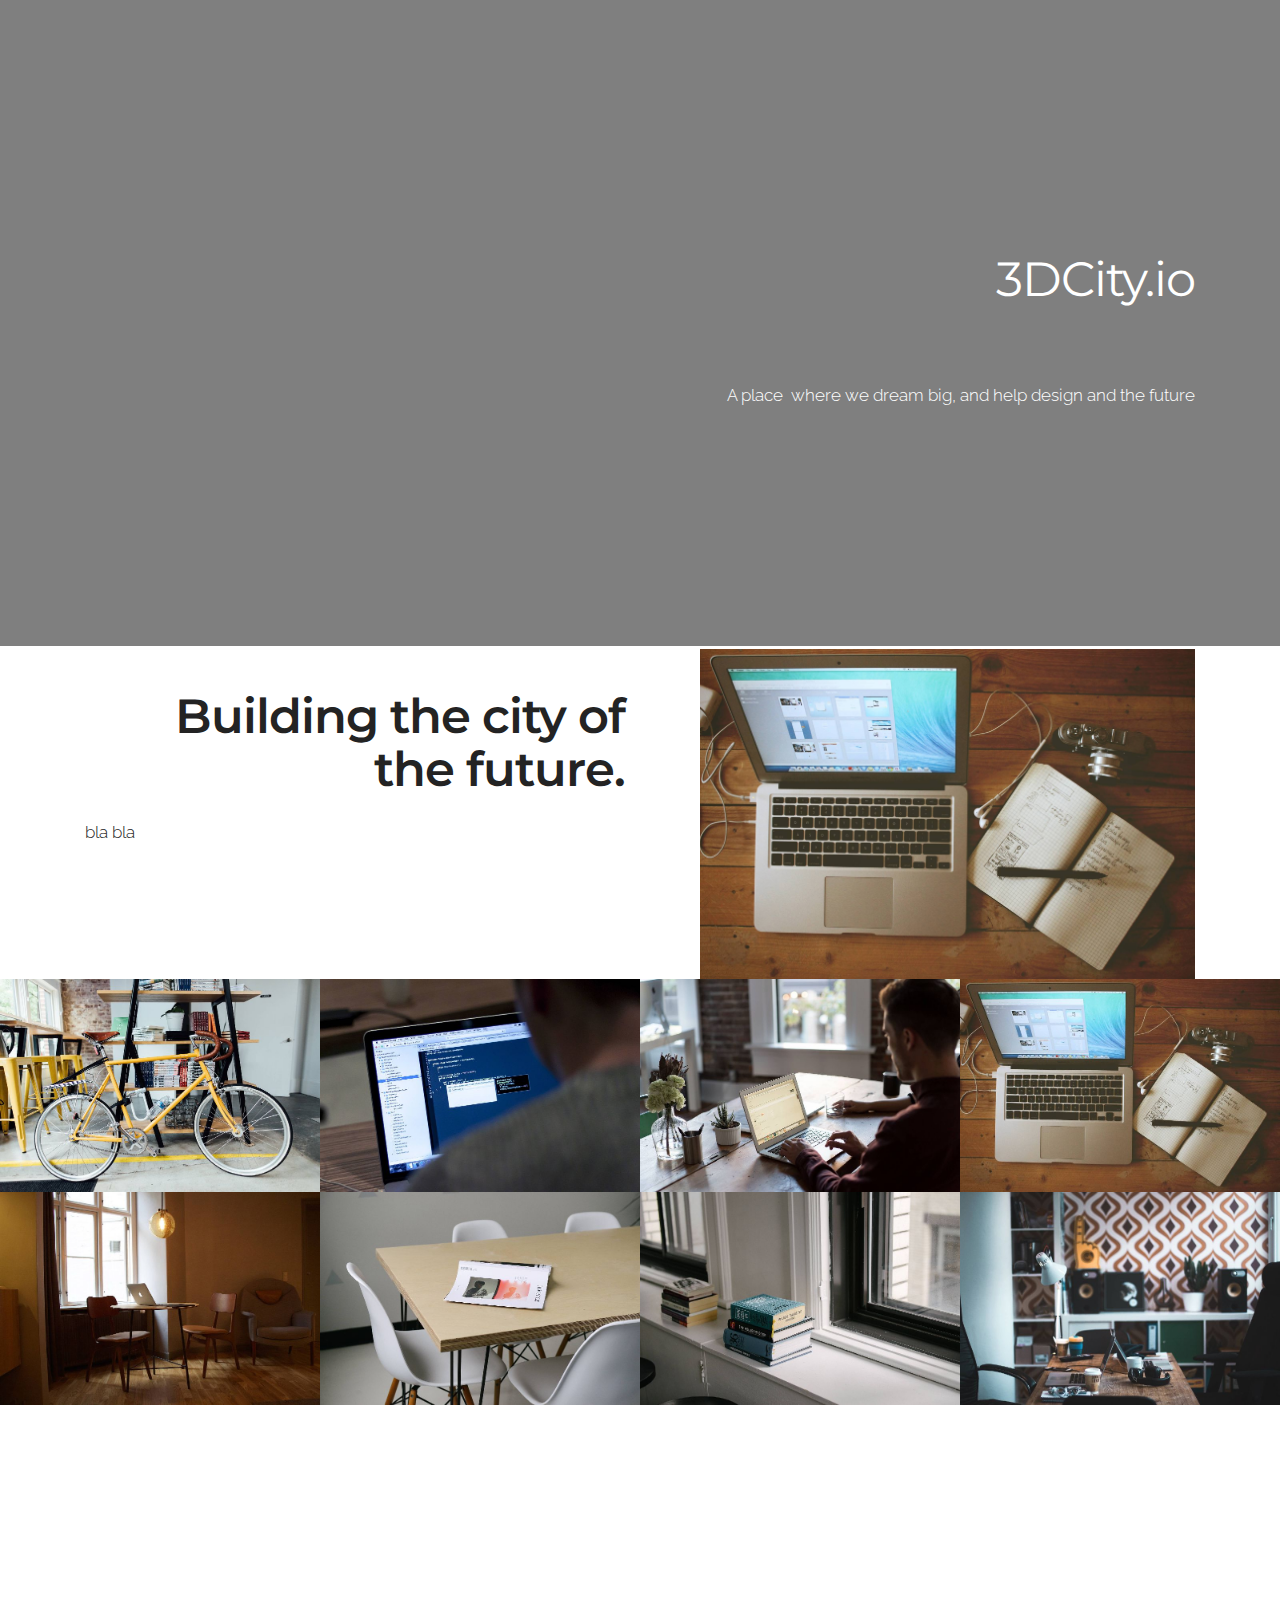
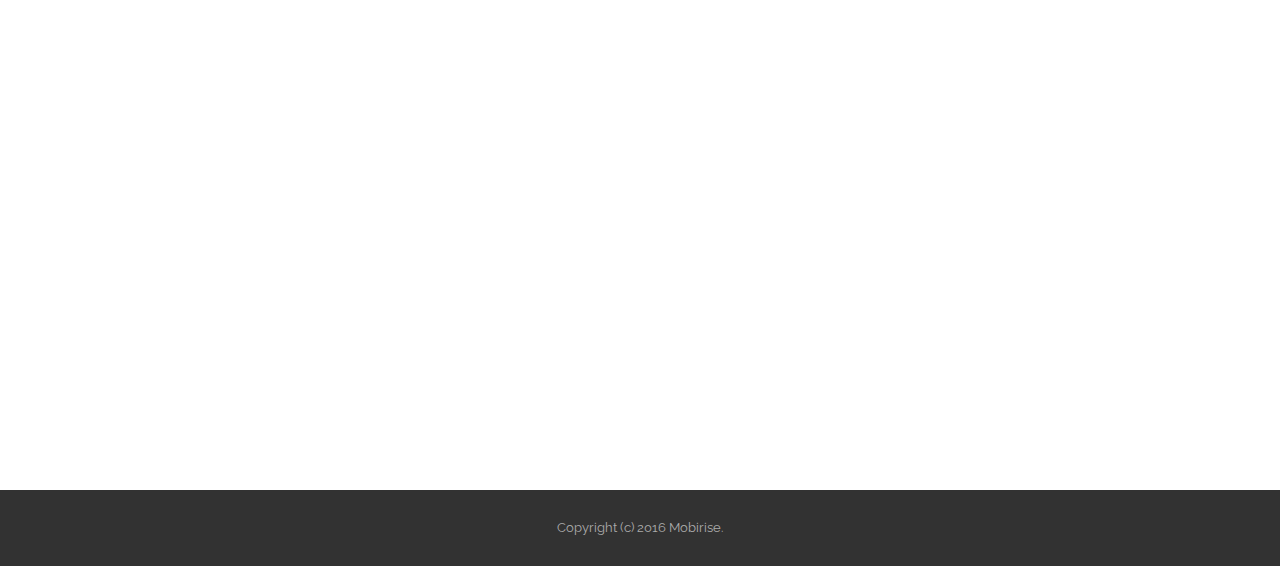
<file: index.html>
<!DOCTYPE html>
<html>
<head>
  <!-- Site made with Mobirise Website Builder v3.12.1, https://mobirise.com -->
  <meta charset="UTF-8">
  <meta http-equiv="X-UA-Compatible" content="IE=edge">
  <meta name="generator" content="Mobirise v3.12.1, mobirise.com">
  <meta name="viewport" content="width=device-width, initial-scale=1">
  <link rel="shortcut icon" href="assets/images/logo.png" type="image/x-icon">
  <meta name="description" content="Mapping the Internet of Bacteria">
  <title>flora.io</title>
  <link rel="stylesheet" href="https://fonts.googleapis.com/css?family=Lora:400,700,400italic,700italic&amp;subset=latin">
  <link rel="stylesheet" href="https://fonts.googleapis.com/css?family=Montserrat:400,700">
  <link rel="stylesheet" href="https://fonts.googleapis.com/css?family=Raleway:100,100i,200,200i,300,300i,400,400i,500,500i,600,600i,700,700i,800,800i,900,900i">
  <link rel="stylesheet" href="assets/bootstrap-material-design-font/css/material.css">
  <link rel="stylesheet" href="assets/et-line-font-plugin/style.css">
  <link rel="stylesheet" href="assets/tether/tether.min.css">
  <link rel="stylesheet" href="assets/bootstrap/css/bootstrap.min.css">
  <link rel="stylesheet" href="assets/animate.css/animate.min.css">
  <link rel="stylesheet" href="assets/theme/css/style.css">
  <link rel="stylesheet" href="assets/mobirise-gallery/style.css">
  <link rel="stylesheet" href="assets/mobirise/css/mbr-additional.css" type="text/css">
  
  
  
</head>
<body>
<section class="mbr-section" id="content8-14" data-bg-video="https://www.youtube.com/embed/Q5wI95Rjuu0?rel=0&amp;amp;showinfo=0&amp;autoplay=0&amp;loop=0" style="padding-top: 200px; padding-bottom: 200px;">

    <div class="mbr-overlay" style="opacity: 0.5; background-color: rgb(0, 0, 0);">
    </div>

    <div class="container">
        <h3 class="mbr-section-title display-2"><br><span style="font-weight: normal;">3DCity.io<br></span><br></h3>
        <div class="lead"><p>A place &nbsp;where we dream big, and help design and the future</p></div>
    </div>

</section>

<section class="engine"><a rel="external" href="https://mobirise.com">Website Builder</a></section><section class="mbr-section" id="msg-box5-w" style="background-color: rgb(255, 255, 255); padding-top: 0px; padding-bottom: 0px;">

    
    <div class="container">
        <div class="row">
            <div class="mbr-table-md-up">

              

              <div class="mbr-table-cell col-md-5 text-xs-center text-md-right content-size">
                  <h3 class="mbr-section-title display-2">Building the city of the future.</h3>
                  <div class="lead">

                    <p>bla bla</p>

                  </div>

                  <div><a class="btn btn-primary" href="https://mobirise.com">MORE</a></div>
              </div>


              


              <div class="mbr-table-cell mbr-left-padding-md-up mbr-valign-top col-md-7 image-size" style="width: 50%;">
                  <div class="mbr-figure"><img src="assets/images/desktop.jpg"></div>
              </div>

            </div>
        </div>
    </div>

</section>

<section class="mbr-gallery mbr-section mbr-section-nopadding mbr-slider-carousel" id="gallery1-x" data-filter="false" style="background-color: rgb(0, 0, 0); padding-top: 0rem; padding-bottom: 0rem;">
    <!-- Filter -->
    

    <!-- Gallery -->
    <div class="mbr-gallery-row">
        <div class=" mbr-gallery-layout-default">
            <div>
                <div>
                    <div class="mbr-gallery-item mbr-gallery-item__mobirise3 mbr-gallery-item--p0" data-tags="Awesome" data-video-url="false">
                        <div href="#lb-gallery1-x" data-slide-to="0" data-toggle="modal">
                            
                            

                            <img alt="" src="assets/images/bike-small.jpg">
                            
                            <span class="icon-focus"></span>
                            
                        </div>
                    </div><div class="mbr-gallery-item mbr-gallery-item__mobirise3 mbr-gallery-item--p0" data-tags="Responsive" data-video-url="false">
                        <div href="#lb-gallery1-x" data-slide-to="1" data-toggle="modal">
                            
                            

                            <img alt="" src="assets/images/code-man-small.jpg">
                            
                            <span class="icon-focus"></span>
                            
                        </div>
                    </div><div class="mbr-gallery-item mbr-gallery-item__mobirise3 mbr-gallery-item--p0" data-tags="Creative" data-video-url="false">
                        <div href="#lb-gallery1-x" data-slide-to="2" data-toggle="modal">
                            
                            

                            <img alt="" src="assets/images/coworkers-small.jpg">
                            
                            <span class="icon-focus"></span>
                            
                        </div>
                    </div><div class="mbr-gallery-item mbr-gallery-item__mobirise3 mbr-gallery-item--p0" data-tags="Animated" data-video-url="false">
                        <div href="#lb-gallery1-x" data-slide-to="3" data-toggle="modal">
                            
                            

                            <img alt="" src="assets/images/desktop-small.jpg">
                            
                            <span class="icon-focus"></span>
                            
                        </div>
                    </div><div class="mbr-gallery-item mbr-gallery-item__mobirise3 mbr-gallery-item--p0" data-tags="Awesome" data-video-url="false">
                        <div href="#lb-gallery1-x" data-slide-to="4" data-toggle="modal">
                            
                            

                            <img alt="" src="assets/images/room-laptop-small.jpg">
                            
                            <span class="icon-focus"></span>
                            
                        </div>
                    </div><div class="mbr-gallery-item mbr-gallery-item__mobirise3 mbr-gallery-item--p0" data-tags="Beautiful" data-video-url="false">
                        <div href="#lb-gallery1-x" data-slide-to="5" data-toggle="modal">
                            
                            

                            <img alt="" src="assets/images/table-small.jpg">
                            
                            <span class="icon-focus"></span>
                            
                        </div>
                    </div><div class="mbr-gallery-item mbr-gallery-item__mobirise3 mbr-gallery-item--p0" data-tags="Responsive" data-video-url="false">
                        <div href="#lb-gallery1-x" data-slide-to="6" data-toggle="modal">
                            
                            

                            <img alt="" src="assets/images/windows-books-small.jpg">
                            
                            <span class="icon-focus"></span>
                            
                        </div>
                    </div><div class="mbr-gallery-item mbr-gallery-item__mobirise3 mbr-gallery-item--p0" data-tags="Animated" data-video-url="false">
                        <div href="#lb-gallery1-x" data-slide-to="7" data-toggle="modal">
                            
                            

                            <img alt="" src="assets/images/working-area-small.jpg">
                            
                            <span class="icon-focus"></span>
                            
                        </div>
                    </div>
                </div>
            </div>
            <div class="clearfix"></div>
        </div>
    </div>

    <!-- Lightbox -->
    <div data-app-prevent-settings="" class="mbr-slider modal fade carousel slide" tabindex="-1" data-keyboard="true" data-interval="false" id="lb-gallery1-x">
        <div class="modal-dialog">
            <div class="modal-content">
                <div class="modal-body">
                    <ol class="carousel-indicators">
                        <li data-app-prevent-settings="" data-target="#lb-gallery1-x" class=" active" data-slide-to="0"></li><li data-app-prevent-settings="" data-target="#lb-gallery1-x" data-slide-to="1"></li><li data-app-prevent-settings="" data-target="#lb-gallery1-x" data-slide-to="2"></li><li data-app-prevent-settings="" data-target="#lb-gallery1-x" data-slide-to="3"></li><li data-app-prevent-settings="" data-target="#lb-gallery1-x" data-slide-to="4"></li><li data-app-prevent-settings="" data-target="#lb-gallery1-x" data-slide-to="5"></li><li data-app-prevent-settings="" data-target="#lb-gallery1-x" data-slide-to="6"></li><li data-app-prevent-settings="" data-target="#lb-gallery1-x" data-slide-to="7"></li>
                    </ol>
                    <div class="carousel-inner">
                        <div class="carousel-item active">
                            <img alt="" src="assets/images/bike.jpg">
                        </div><div class="carousel-item">
                            <img alt="" src="assets/images/code-man.jpg">
                        </div><div class="carousel-item">
                            <img alt="" src="assets/images/coworkers.jpg">
                        </div><div class="carousel-item">
                            <img alt="" src="assets/images/desktop.jpg">
                        </div><div class="carousel-item">
                            <img alt="" src="assets/images/room-laptop.jpg">
                        </div><div class="carousel-item">
                            <img alt="" src="assets/images/table.jpg">
                        </div><div class="carousel-item">
                            <img alt="" src="assets/images/windows-books.jpg">
                        </div><div class="carousel-item">
                            <img alt="" src="assets/images/working-area.jpg">
                        </div>
                    </div>
                    <a class="left carousel-control" role="button" data-slide="prev" href="#lb-gallery1-x">
                        <span class="icon-prev" aria-hidden="true"></span>
                        <span class="sr-only">Previous</span>
                    </a>
                    <a class="right carousel-control" role="button" data-slide="next" href="#lb-gallery1-x">
                        <span class="icon-next" aria-hidden="true"></span>
                        <span class="sr-only">Next</span>
                    </a>

                    <a class="close" href="#" role="button" data-dismiss="modal">
                        <span aria-hidden="true">×</span>
                        <span class="sr-only">Close</span>
                    </a>
                </div>
            </div>
        </div>
    </div>
</section>

<section class="mbr-section mbr-section-nopadding mbr-figure--caption-outside-bottom" id="image1-15">
    <div class="mbr-figure">
        <div><img src="assets/images/image1.jpg"></div>
        <div class="mbr-figure-caption mbr-figure-caption-over">
            <div class="container">Create awesome mobile-friendly websites. No coding and free.</div>
        </div>
    </div>
</section>

<footer class="mbr-small-footer mbr-section mbr-section-nopadding" id="footer1-2" style="background-color: rgb(50, 50, 50); padding-top: 1.75rem; padding-bottom: 1.75rem;">
    
    <div class="container">
        <p class="text-xs-center">Copyright (c) 2016 Mobirise.</p>
    </div>
</footer>


  <script src="assets/web/assets/jquery/jquery.min.js"></script>
  <script src="assets/tether/tether.min.js"></script>
  <script src="assets/bootstrap/js/bootstrap.min.js"></script>
  <script src="assets/smooth-scroll/smooth-scroll.js"></script>
  <script src="assets/viewport-checker/jquery.viewportchecker.js"></script>
  <script src="assets/jquery-mb-ytplayer/jquery.mb.ytplayer.min.js"></script>
  <script src="assets/masonry/masonry.pkgd.min.js"></script>
  <script src="assets/imagesloaded/imagesloaded.pkgd.min.js"></script>
  <script src="assets/bootstrap-carousel-swipe/bootstrap-carousel-swipe.js"></script>
  <script src="assets/theme/js/script.js"></script>
  <script src="assets/mobirise-gallery/player.min.js"></script>
  <script src="assets/mobirise-gallery/script.js"></script>
  
  
  <input name="animation" type="hidden">
  </body>
</html>
</file>
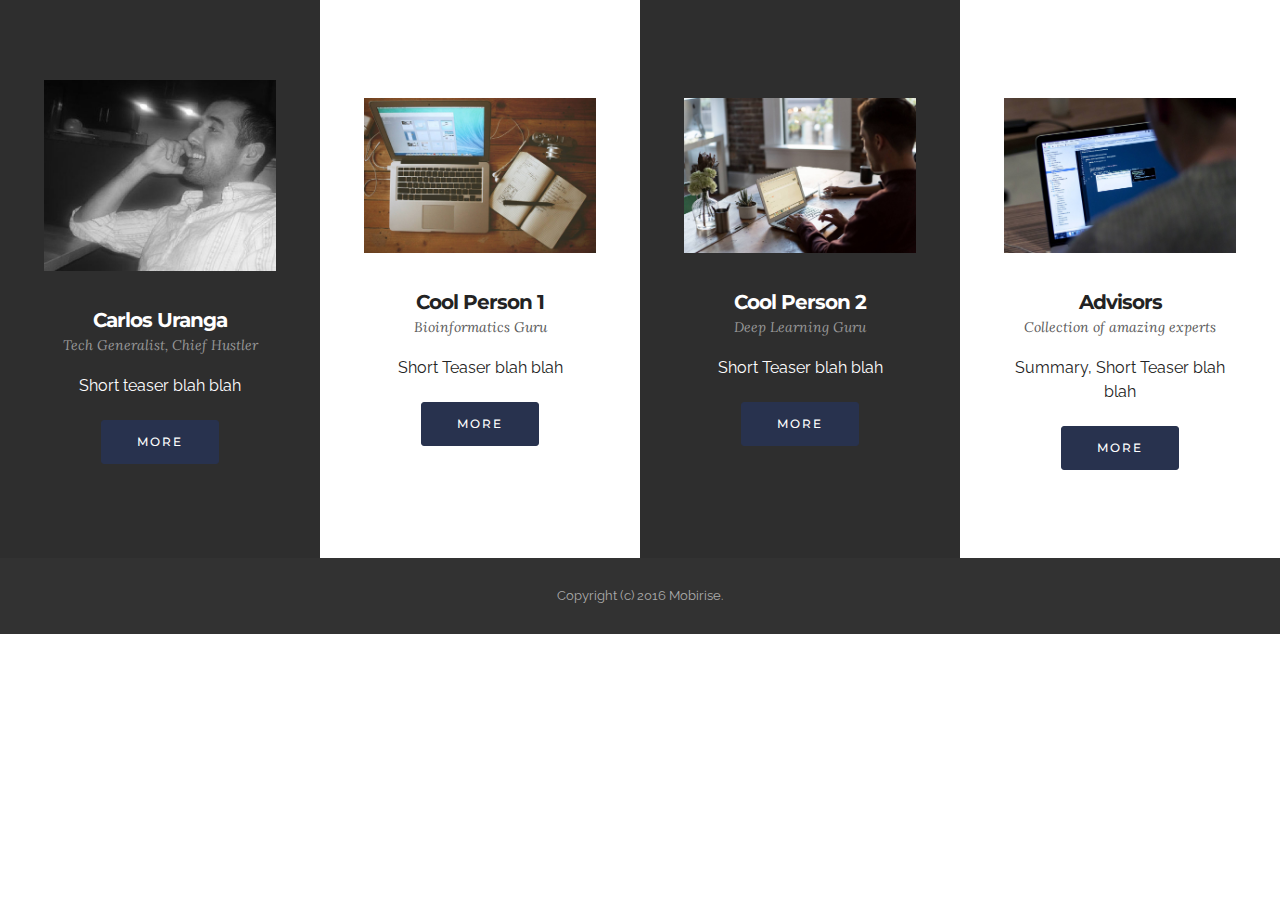
<file: page1_team.html>
<!DOCTYPE html>
<html>
<head>
  <!-- Site made with Mobirise Website Builder v3.12.1, https://mobirise.com -->
  <meta charset="UTF-8">
  <meta http-equiv="X-UA-Compatible" content="IE=edge">
  <meta name="generator" content="Mobirise v3.12.1, mobirise.com">
  <meta name="viewport" content="width=device-width, initial-scale=1">
  <link rel="shortcut icon" href="assets/images/logo.png" type="image/x-icon">
  <meta name="description" content="Here is where we list Carla etc.">
  <title>Team</title>
  <link rel="stylesheet" href="https://fonts.googleapis.com/css?family=Lora:400,700,400italic,700italic&amp;subset=latin">
  <link rel="stylesheet" href="https://fonts.googleapis.com/css?family=Montserrat:400,700">
  <link rel="stylesheet" href="https://fonts.googleapis.com/css?family=Raleway:100,100i,200,200i,300,300i,400,400i,500,500i,600,600i,700,700i,800,800i,900,900i">
  <link rel="stylesheet" href="assets/bootstrap-material-design-font/css/material.css">
  <link rel="stylesheet" href="assets/tether/tether.min.css">
  <link rel="stylesheet" href="assets/bootstrap/css/bootstrap.min.css">
  <link rel="stylesheet" href="assets/animate.css/animate.min.css">
  <link rel="stylesheet" href="assets/theme/css/style.css">
  <link rel="stylesheet" href="assets/mobirise/css/mbr-additional.css" type="text/css">
  
  
  
</head>
<body>
<section class="mbr-cards mbr-section mbr-section-nopadding" id="features1-11" style="background-color: rgb(255, 255, 255);">

        

    <div class="mbr-cards-row row striped">

        <div class="mbr-cards-col col-xs-12 col-lg-3" style="padding-top: 80px; padding-bottom: 80px;">
            <div class="container">
                <div class="card cart-block">
                    <div class="card-img"><img src="assets/images/carlos-profile-600x493.jpg" class="card-img-top"></div>
                    <div class="card-block">
                        <h4 class="card-title">Carlos Uranga</h4>
                        <h5 class="card-subtitle">Tech Generalist, Chief Hustler</h5>
                        <p class="card-text">Short teaser blah blah</p>
                        <div class="card-btn"><a href="https://mobirise.com" class="btn btn-primary">MORE</a></div>
                    </div>
                </div>
            </div>
        </div>
        <div class="mbr-cards-col col-xs-12 col-lg-3" style="padding-top: 80px; padding-bottom: 80px;">
            <div class="container">
                <div class="card cart-block">
                    <div class="card-img"><img src="assets/images/desktop.jpg" class="card-img-top"></div>
                    <div class="card-block">
                        <h4 class="card-title">Cool Person 1</h4>
                        <h5 class="card-subtitle">Bioinformatics Guru</h5>
                        <p class="card-text">Short Teaser blah blah</p>
                        <div class="card-btn"><a href="https://mobirise.com" class="btn btn-primary">MORE</a></div>
                    </div>
                </div>
            </div>
        </div>
        <div class="mbr-cards-col col-xs-12 col-lg-3" style="padding-top: 80px; padding-bottom: 80px;">
            <div class="container">
                <div class="card cart-block">
                    <div class="card-img"><img src="assets/images/coworkers.jpg" class="card-img-top"></div>
                    <div class="card-block">
                        <h4 class="card-title">Cool Person 2</h4>
                        <h5 class="card-subtitle">Deep Learning Guru</h5>
                        <p class="card-text">Short Teaser blah blah</p>
                        <div class="card-btn"><a href="https://mobirise.com" class="btn btn-primary">MORE</a></div>
                    </div>
                </div>
            </div>
        </div>
        <div class="mbr-cards-col col-xs-12 col-lg-3" style="padding-top: 80px; padding-bottom: 80px;">
            <div class="container">
                <div class="card cart-block">
                    <div class="card-img"><img src="assets/images/code-man.jpg" class="card-img-top"></div>
                    <div class="card-block">
                        <h4 class="card-title">Advisors</h4>
                        <h5 class="card-subtitle">Collection of amazing experts</h5>
                        <p class="card-text">Summary,&nbsp;Short Teaser blah blah</p>
                        <div class="card-btn"><a href="https://mobirise.com" class="btn btn-primary">MORE</a></div>
                    </div>
                </div>
            </div>
        </div>
        
        
    </div>
</section>

<section class="engine"><a rel="external" href="https://mobirise.com">mobirise.com</a></section><footer class="mbr-small-footer mbr-section mbr-section-nopadding" id="footer1-y" style="background-color: rgb(50, 50, 50); padding-top: 1.75rem; padding-bottom: 1.75rem;">
    
    <div class="container">
        <p class="text-xs-center">Copyright (c) 2016 Mobirise.</p>
    </div>
</footer>


  <script src="assets/web/assets/jquery/jquery.min.js"></script>
  <script src="assets/tether/tether.min.js"></script>
  <script src="assets/bootstrap/js/bootstrap.min.js"></script>
  <script src="assets/smooth-scroll/smooth-scroll.js"></script>
  <script src="assets/viewport-checker/jquery.viewportchecker.js"></script>
  <script src="assets/theme/js/script.js"></script>
  
  
  <input name="animation" type="hidden">
  </body>
</html>
</file>
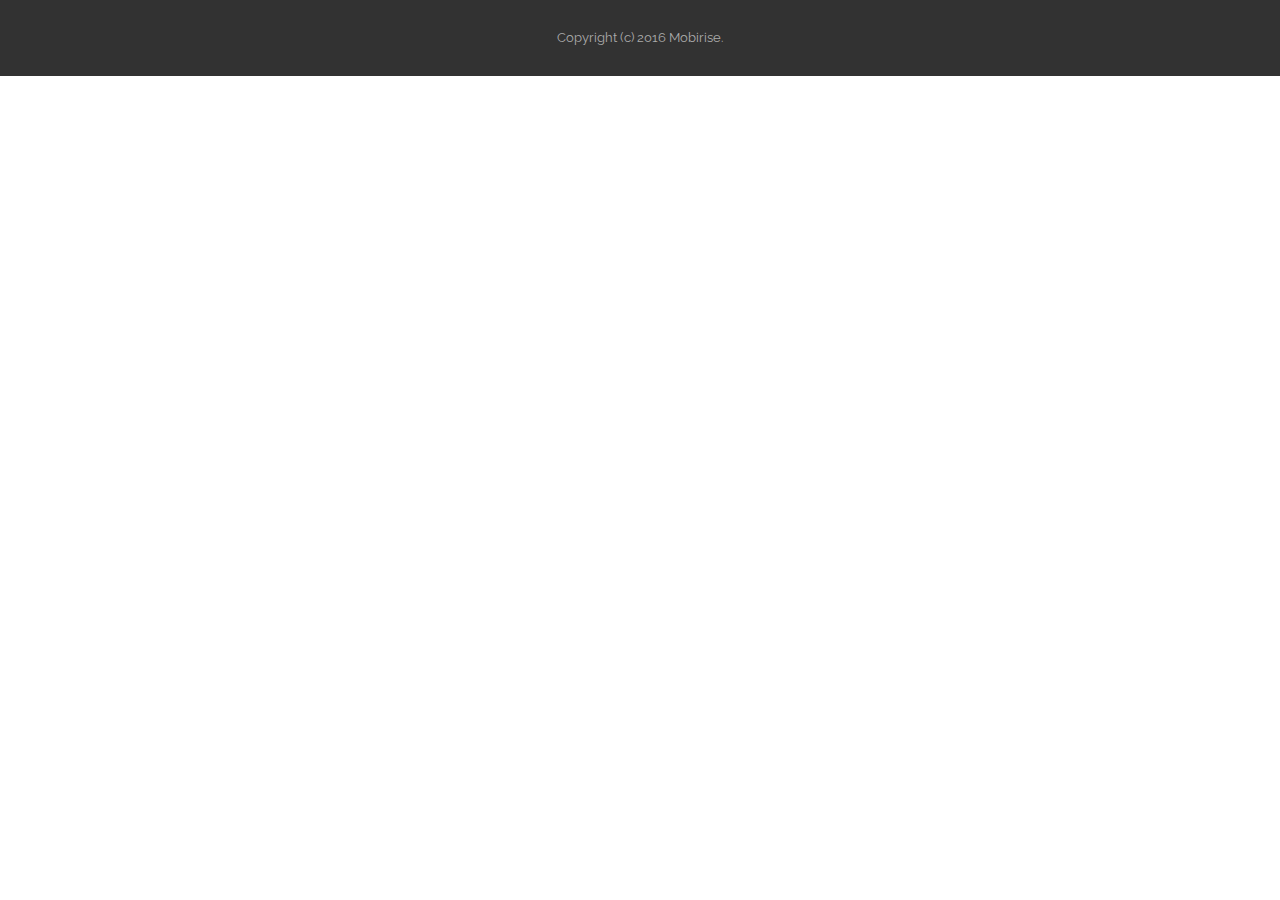
<file: page2_about.html>
<!DOCTYPE html>
<html>
<head>
  <!-- Site made with Mobirise Website Builder v3.12.1, https://mobirise.com -->
  <meta charset="UTF-8">
  <meta http-equiv="X-UA-Compatible" content="IE=edge">
  <meta name="generator" content="Mobirise v3.12.1, mobirise.com">
  <meta name="viewport" content="width=device-width, initial-scale=1">
  <link rel="shortcut icon" href="assets/images/logo.png" type="image/x-icon">
  <meta name="description" content="Flora's mission statement/ mantra
">
  <title>About</title>
  <link rel="stylesheet" href="https://fonts.googleapis.com/css?family=Lora:400,700,400italic,700italic&amp;subset=latin">
  <link rel="stylesheet" href="https://fonts.googleapis.com/css?family=Montserrat:400,700">
  <link rel="stylesheet" href="https://fonts.googleapis.com/css?family=Raleway:100,100i,200,200i,300,300i,400,400i,500,500i,600,600i,700,700i,800,800i,900,900i">
  <link rel="stylesheet" href="assets/bootstrap-material-design-font/css/material.css">
  <link rel="stylesheet" href="assets/tether/tether.min.css">
  <link rel="stylesheet" href="assets/bootstrap/css/bootstrap.min.css">
  <link rel="stylesheet" href="assets/animate.css/animate.min.css">
  <link rel="stylesheet" href="assets/theme/css/style.css">
  <link rel="stylesheet" href="assets/mobirise/css/mbr-additional.css" type="text/css">
  
  
  
</head>
<body>
<footer class="mbr-small-footer mbr-section mbr-section-nopadding" id="footer1-z" style="background-color: rgb(50, 50, 50); padding-top: 1.75rem; padding-bottom: 1.75rem;">
    
    <div class="container">
        <p class="text-xs-center">Copyright (c) 2016 Mobirise.</p>
    </div>
</footer>


  <script src="assets/web/assets/jquery/jquery.min.js"></script>
  <script src="assets/tether/tether.min.js"></script>
  <script src="assets/bootstrap/js/bootstrap.min.js"></script>
  <script src="assets/smooth-scroll/smooth-scroll.js"></script>
  <script src="assets/viewport-checker/jquery.viewportchecker.js"></script>
  <script src="assets/theme/js/script.js"></script>
  
  
  <input name="animation" type="hidden">
  </body>
</html>
</file>
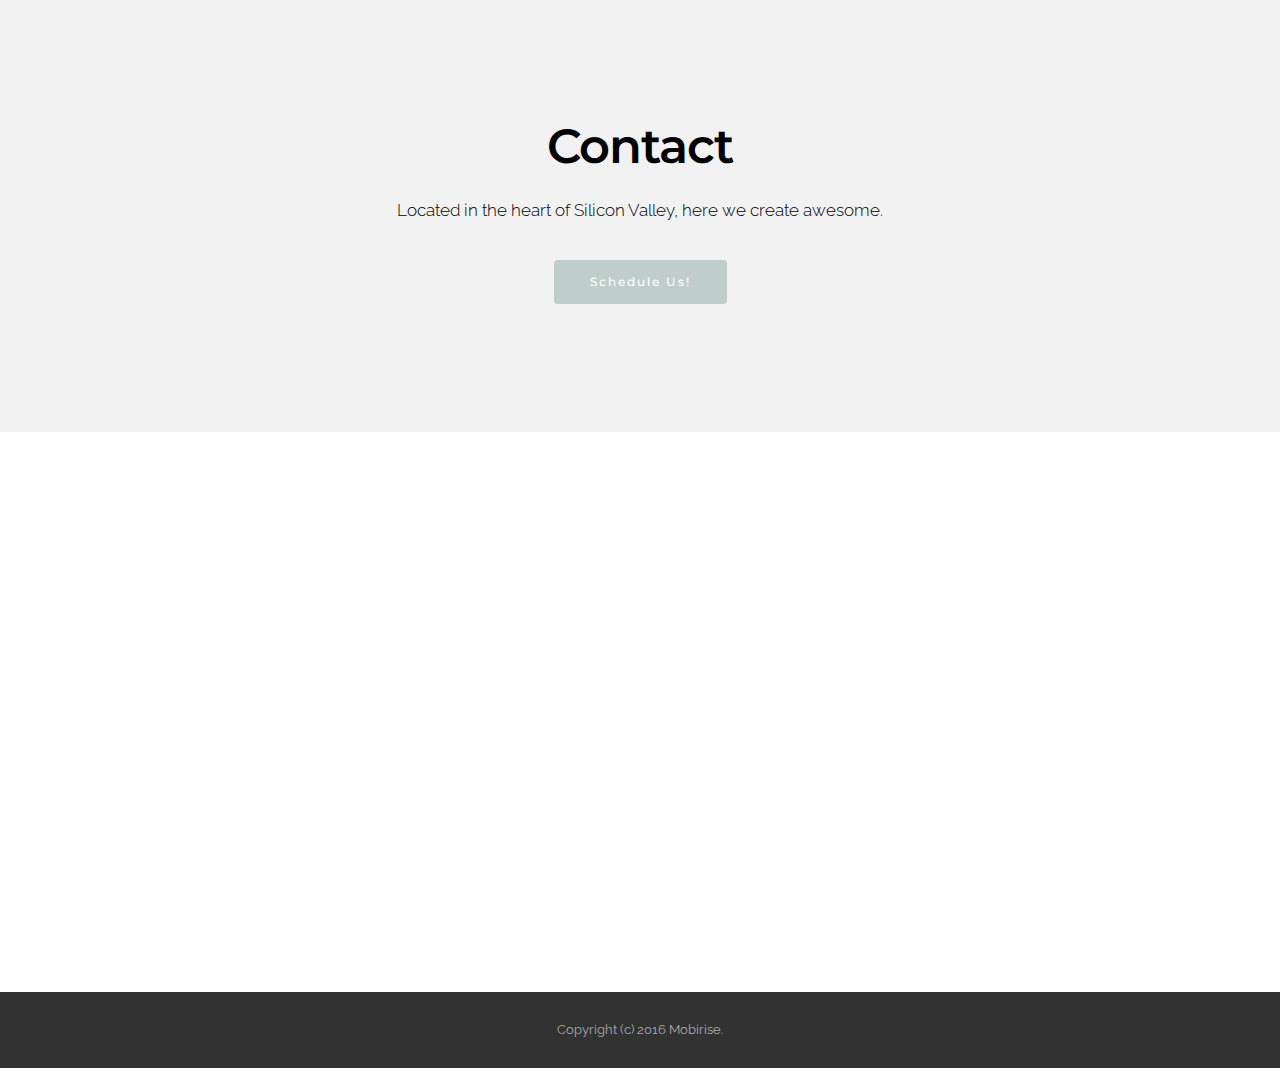
<file: page3_contact.html>
<!DOCTYPE html>
<html>
<head>
  <!-- Site made with Mobirise Website Builder v3.12.1, https://mobirise.com -->
  <meta charset="UTF-8">
  <meta http-equiv="X-UA-Compatible" content="IE=edge">
  <meta name="generator" content="Mobirise v3.12.1, mobirise.com">
  <meta name="viewport" content="width=device-width, initial-scale=1">
  <link rel="shortcut icon" href="assets/images/logo.png" type="image/x-icon">
  <meta name="description" content="Come and get us!">
  <title>Contact</title>
  <link rel="stylesheet" href="https://fonts.googleapis.com/css?family=Lora:400,700,400italic,700italic&amp;subset=latin">
  <link rel="stylesheet" href="https://fonts.googleapis.com/css?family=Montserrat:400,700">
  <link rel="stylesheet" href="https://fonts.googleapis.com/css?family=Raleway:100,100i,200,200i,300,300i,400,400i,500,500i,600,600i,700,700i,800,800i,900,900i">
  <link rel="stylesheet" href="assets/bootstrap-material-design-font/css/material.css">
  <link rel="stylesheet" href="assets/tether/tether.min.css">
  <link rel="stylesheet" href="assets/bootstrap/css/bootstrap.min.css">
  <link rel="stylesheet" href="assets/animate.css/animate.min.css">
  <link rel="stylesheet" href="assets/theme/css/style.css">
  <link rel="stylesheet" href="assets/mobirise/css/mbr-additional.css" type="text/css">
  
  
  
</head>
<body>
<section class="mbr-section article" id="msg-box3-13" style="background-color: rgb(242, 242, 242); padding-top: 120px; padding-bottom: 120px;">

    
    <div class="container">
        <div class="row">
            <div class="col-md-8 col-md-offset-2 text-xs-center">
                <h3 class="mbr-section-title display-2">Contact</h3>
                <div class="lead"><p>Located in the heart of Silicon Valley, here we create awesome.</p></div>
                <div><a class="btn btn-secondary" href="https://mobirise.com">Schedule Us!</a></div>
            </div>
        </div>
    </div>

</section>

<section class="engine"><a rel="external" href="https://mobirise.com">Mobirise</a></section><section class="mbr-section mbr-section__container" id="map2-12" style="background-color: rgb(255, 255, 255); padding-top: 80px; padding-bottom: 80px;">
    <div class="container">
        <div class="row">
            <div class="col-xs-12">
                <div class="mbr-map"><iframe frameborder="0" style="border:0" src="https://www.google.com/maps/embed/v1/place?key=AIzaSyA0Dx_boXQiwvdz8sJHoYeZNVTdoWONYkU&amp;q=place_id:ChIJn6wOs6lZwokRLKy1iqRcoKw" allowfullscreen=""></iframe></div>
            </div>
        </div>
    </div>
</section>

<footer class="mbr-small-footer mbr-section mbr-section-nopadding" id="footer1-10" style="background-color: rgb(50, 50, 50); padding-top: 1.75rem; padding-bottom: 1.75rem;">
    
    <div class="container">
        <p class="text-xs-center">Copyright (c) 2016 Mobirise.</p>
    </div>
</footer>


  <script src="assets/web/assets/jquery/jquery.min.js"></script>
  <script src="assets/tether/tether.min.js"></script>
  <script src="assets/bootstrap/js/bootstrap.min.js"></script>
  <script src="assets/smooth-scroll/smooth-scroll.js"></script>
  <script src="assets/viewport-checker/jquery.viewportchecker.js"></script>
  <script src="assets/theme/js/script.js"></script>
  
  
  <input name="animation" type="hidden">
  </body>
</html>
</file>
<file: assets/bootstrap-material-design-font/css/material.css>
@font-face {
  font-family: 'Material-Design-Icons';
  src: url('../fonts/Material-Design-Icons.eot?3ocs8m');
  src: url('../fonts/Material-Design-Icons.eot?#iefix3ocs8m') format('embedded-opentype'), url('../fonts/Material-Design-Icons.woff?3ocs8m') format('woff'), url('../fonts/Material-Design-Icons.ttf?3ocs8m') format('truetype'), url('../fonts/Material-Design-Icons.svg?3ocs8m#Material-Design-Icons') format('svg');
  font-weight: normal;
  font-style: normal;
}
[class^="mdi-"],
[class*="mdi-"] {
  speak: none;
  display: inline-block;
  font-style: normal;
  font-variant:normal;
  font-weight:normal;
  /*font-size:24px;*/
  line-height:1;
  font-family:'Material-Design-Icons' !important;
  text-rendering: auto;
  
  -webkit-font-smoothing: antialiased;
  -moz-osx-font-smoothing: grayscale;
  -webkit-transform: translate(0, 0);
      -ms-transform: translate(0, 0);
          transform: translate(0, 0);
}
[class^="mdi-"]:before,
[class*="mdi-"]:before {
  display: inline-block;
  speak: none;
  text-decoration: inherit;
}
[class^="mdi-"].pull-left,
[class*="mdi-"].pull-left {
  margin-right: .3em;
}
[class^="mdi-"].pull-right,
[class*="mdi-"].pull-right {
  margin-left: .3em;
}
[class^="mdi-"].mdi-lg:before,
[class*="mdi-"].mdi-lg:before,
[class^="mdi-"].mdi-lg:after,
[class*="mdi-"].mdi-lg:after {
  font-size: 1.33333333em;
  line-height: 0.75em;
  vertical-align: -15%;
}
[class^="mdi-"].mdi-2x:before,
[class*="mdi-"].mdi-2x:before,
[class^="mdi-"].mdi-2x:after,
[class*="mdi-"].mdi-2x:after {
  font-size: 2em;
}
[class^="mdi-"].mdi-3x:before,
[class*="mdi-"].mdi-3x:before,
[class^="mdi-"].mdi-3x:after,
[class*="mdi-"].mdi-3x:after {
  font-size: 3em;
}
[class^="mdi-"].mdi-4x:before,
[class*="mdi-"].mdi-4x:before,
[class^="mdi-"].mdi-4x:after,
[class*="mdi-"].mdi-4x:after {
  font-size: 4em;
}
[class^="mdi-"].mdi-5x:before,
[class*="mdi-"].mdi-5x:before,
[class^="mdi-"].mdi-5x:after,
[class*="mdi-"].mdi-5x:after {
  font-size: 5em;
}
[class^="mdi-device-signal-cellular-"]:after,
[class^="mdi-device-battery-"]:after,
[class^="mdi-device-battery-charging-"]:after,
[class^="mdi-device-signal-cellular-connected-no-internet-"]:after,
[class^="mdi-device-signal-wifi-"]:after,
[class^="mdi-device-signal-wifi-statusbar-not-connected"]:after,
.mdi-device-network-wifi:after {
  opacity: .3;
  position: absolute;
  left: 0;
  top: 0;
  z-index: 1;
  display: inline-block;
  speak: none;
  text-decoration: inherit;
}
[class^="mdi-device-signal-cellular-"]:after {
  content: "\e758";
}
[class^="mdi-device-battery-"]:after {
  content: "\e735";
}
[class^="mdi-device-battery-charging-"]:after {
  content: "\e733";
}
[class^="mdi-device-signal-cellular-connected-no-internet-"]:after {
  content: "\e75d";
}
[class^="mdi-device-signal-wifi-"]:after,
.mdi-device-network-wifi:after {
  content: "\e765";
}
[class^="mdi-device-signal-wifi-statusbasr-not-connected"]:after {
  content: "\e8f7";
}
.mdi-device-signal-cellular-off:after,
.mdi-device-signal-cellular-null:after,
.mdi-device-signal-cellular-no-sim:after,
.mdi-device-signal-wifi-off:after,
.mdi-device-signal-wifi-4-bar:after,
.mdi-device-signal-cellular-4-bar:after,
.mdi-device-battery-alert:after,
.mdi-device-signal-cellular-connected-no-internet-4-bar:after,
.mdi-device-battery-std:after,
.mdi-device-battery-full .mdi-device-battery-unknown:after {
  content: "";
}
.mdi-fw {
  width: 1.28571429em;
  text-align: center;
}
.mdi-ul {
  padding-left: 0;
  margin-left: 2.14285714em;
  list-style-type: none;
}
.mdi-ul > li {
  position: relative;
}
.mdi-li {
  position: absolute;
  left: -2.14285714em;
  width: 2.14285714em;
  top: 0.14285714em;
  text-align: center;
}
.mdi-li.mdi-lg {
  left: -1.85714286em;
}
.mdi-border {
  padding: .2em .25em .15em;
  border: solid 0.08em #eeeeee;
  border-radius: .1em;
}
.mdi-spin {
  -webkit-animation: mdi-spin 2s infinite linear;
  animation: mdi-spin 2s infinite linear;
  -webkit-transform-origin: 50% 50%;
  -ms-transform-origin: 50% 50%;
      transform-origin: 50% 50%;
}
.mdi-pulse {
  -webkit-animation: mdi-spin 1s steps(8) infinite;
  animation: mdi-spin 1s steps(8) infinite;
  -webkit-transform-origin: 50% 50%;
  -ms-transform-origin: 50% 50%;
      transform-origin: 50% 50%;
}
@-webkit-keyframes mdi-spin {
  0% {
    -webkit-transform: rotate(0deg);
    transform: rotate(0deg);
  }
  100% {
    -webkit-transform: rotate(359deg);
    transform: rotate(359deg);
  }
}
@keyframes mdi-spin {
  0% {
    -webkit-transform: rotate(0deg);
    transform: rotate(0deg);
  }
  100% {
    -webkit-transform: rotate(359deg);
    transform: rotate(359deg);
  }
}
.mdi-rotate-90 {
  filter: progid:DXImageTransform.Microsoft.BasicImage(rotation=1);
  -webkit-transform: rotate(90deg);
  -ms-transform: rotate(90deg);
  transform: rotate(90deg);
}
.mdi-rotate-180 {
  filter: progid:DXImageTransform.Microsoft.BasicImage(rotation=2);
  -webkit-transform: rotate(180deg);
  -ms-transform: rotate(180deg);
  transform: rotate(180deg);
}
.mdi-rotate-270 {
  filter: progid:DXImageTransform.Microsoft.BasicImage(rotation=3);
  -webkit-transform: rotate(270deg);
  -ms-transform: rotate(270deg);
  transform: rotate(270deg);
}
.mdi-flip-horizontal {
  filter: progid:DXImageTransform.Microsoft.BasicImage(rotation=0, mirror=1);
  -webkit-transform: scale(-1, 1);
  -ms-transform: scale(-1, 1);
  transform: scale(-1, 1);
}
.mdi-flip-vertical {
  filter: progid:DXImageTransform.Microsoft.BasicImage(rotation=2, mirror=1);
  -webkit-transform: scale(1, -1);
  -ms-transform: scale(1, -1);
  transform: scale(1, -1);
}
:root .mdi-rotate-90,
:root .mdi-rotate-180,
:root .mdi-rotate-270,
:root .mdi-flip-horizontal,
:root .mdi-flip-vertical {
  -webkit-filter: none;
          filter: none;
}
.mdi-stack {
  position: relative;
  display: inline-block;
  width: 2em;
  height: 2em;
  line-height: 2em;
  vertical-align: middle;
}
.mdi-stack-1x,
.mdi-stack-2x {
  position: absolute;
  left: 0;
  width: 100%;
  text-align: center;
}
.mdi-stack-1x {
  line-height: inherit;
}
.mdi-stack-2x {
  font-size: 2em;
}
.mdi-inverse {
  color: #ffffff;
}
/* Start Icons */
.mdi-action-3d-rotation:before {
  content: "\e600";
}
.mdi-action-accessibility:before {
  content: "\e601";
}
.mdi-action-account-balance-wallet:before {
  content: "\e602";
}
.mdi-action-account-balance:before {
  content: "\e603";
}
.mdi-action-account-box:before {
  content: "\e604";
}
.mdi-action-account-child:before {
  content: "\e605";
}
.mdi-action-account-circle:before {
  content: "\e606";
}
.mdi-action-add-shopping-cart:before {
  content: "\e607";
}
.mdi-action-alarm-add:before {
  content: "\e608";
}
.mdi-action-alarm-off:before {
  content: "\e609";
}
.mdi-action-alarm-on:before {
  content: "\e60a";
}
.mdi-action-alarm:before {
  content: "\e60b";
}
.mdi-action-android:before {
  content: "\e60c";
}
.mdi-action-announcement:before {
  content: "\e60d";
}
.mdi-action-aspect-ratio:before {
  content: "\e60e";
}
.mdi-action-assessment:before {
  content: "\e60f";
}
.mdi-action-assignment-ind:before {
  content: "\e610";
}
.mdi-action-assignment-late:before {
  content: "\e611";
}
.mdi-action-assignment-return:before {
  content: "\e612";
}
.mdi-action-assignment-returned:before {
  content: "\e613";
}
.mdi-action-assignment-turned-in:before {
  content: "\e614";
}
.mdi-action-assignment:before {
  content: "\e615";
}
.mdi-action-autorenew:before {
  content: "\e616";
}
.mdi-action-backup:before {
  content: "\e617";
}
.mdi-action-book:before {
  content: "\e618";
}
.mdi-action-bookmark-outline:before {
  content: "\e619";
}
.mdi-action-bookmark:before {
  content: "\e61a";
}
.mdi-action-bug-report:before {
  content: "\e61b";
}
.mdi-action-cached:before {
  content: "\e61c";
}
.mdi-action-check-circle:before {
  content: "\e61d";
}
.mdi-action-class:before {
  content: "\e61e";
}
.mdi-action-credit-card:before {
  content: "\e61f";
}
.mdi-action-dashboard:before {
  content: "\e620";
}
.mdi-action-delete:before {
  content: "\e621";
}
.mdi-action-description:before {
  content: "\e622";
}
.mdi-action-dns:before {
  content: "\e623";
}
.mdi-action-done-all:before {
  content: "\e624";
}
.mdi-action-done:before {
  content: "\e625";
}
.mdi-action-event:before {
  content: "\e626";
}
.mdi-action-exit-to-app:before {
  content: "\e627";
}
.mdi-action-explore:before {
  content: "\e628";
}
.mdi-action-extension:before {
  content: "\e629";
}
.mdi-action-face-unlock:before {
  content: "\e62a";
}
.mdi-action-favorite-outline:before {
  content: "\e62b";
}
.mdi-action-favorite:before {
  content: "\e62c";
}
.mdi-action-find-in-page:before {
  content: "\e62d";
}
.mdi-action-find-replace:before {
  content: "\e62e";
}
.mdi-action-flip-to-back:before {
  content: "\e62f";
}
.mdi-action-flip-to-front:before {
  content: "\e630";
}
.mdi-action-get-app:before {
  content: "\e631";
}
.mdi-action-grade:before {
  content: "\e632";
}
.mdi-action-group-work:before {
  content: "\e633";
}
.mdi-action-help:before {
  content: "\e634";
}
.mdi-action-highlight-remove:before {
  content: "\e635";
}
.mdi-action-history:before {
  content: "\e636";
}
.mdi-action-home:before {
  content: "\e637";
}
.mdi-action-https:before {
  content: "\e638";
}
.mdi-action-info-outline:before {
  content: "\e639";
}
.mdi-action-info:before {
  content: "\e63a";
}
.mdi-action-input:before {
  content: "\e63b";
}
.mdi-action-invert-colors:before {
  content: "\e63c";
}
.mdi-action-label-outline:before {
  content: "\e63d";
}
.mdi-action-label:before {
  content: "\e63e";
}
.mdi-action-language:before {
  content: "\e63f";
}
.mdi-action-launch:before {
  content: "\e640";
}
.mdi-action-list:before {
  content: "\e641";
}
.mdi-action-lock-open:before {
  content: "\e642";
}
.mdi-action-lock-outline:before {
  content: "\e643";
}
.mdi-action-lock:before {
  content: "\e644";
}
.mdi-action-loyalty:before {
  content: "\e645";
}
.mdi-action-markunread-mailbox:before {
  content: "\e646";
}
.mdi-action-note-add:before {
  content: "\e647";
}
.mdi-action-open-in-browser:before {
  content: "\e648";
}
.mdi-action-open-in-new:before {
  content: "\e649";
}
.mdi-action-open-with:before {
  content: "\e64a";
}
.mdi-action-pageview:before {
  content: "\e64b";
}
.mdi-action-payment:before {
  content: "\e64c";
}
.mdi-action-perm-camera-mic:before {
  content: "\e64d";
}
.mdi-action-perm-contact-cal:before {
  content: "\e64e";
}
.mdi-action-perm-data-setting:before {
  content: "\e64f";
}
.mdi-action-perm-device-info:before {
  content: "\e650";
}
.mdi-action-perm-identity:before {
  content: "\e651";
}
.mdi-action-perm-media:before {
  content: "\e652";
}
.mdi-action-perm-phone-msg:before {
  content: "\e653";
}
.mdi-action-perm-scan-wifi:before {
  content: "\e654";
}
.mdi-action-picture-in-picture:before {
  content: "\e655";
}
.mdi-action-polymer:before {
  content: "\e656";
}
.mdi-action-print:before {
  content: "\e657";
}
.mdi-action-query-builder:before {
  content: "\e658";
}
.mdi-action-question-answer:before {
  content: "\e659";
}
.mdi-action-receipt:before {
  content: "\e65a";
}
.mdi-action-redeem:before {
  content: "\e65b";
}
.mdi-action-reorder:before {
  content: "\e65c";
}
.mdi-action-report-problem:before {
  content: "\e65d";
}
.mdi-action-restore:before {
  content: "\e65e";
}
.mdi-action-room:before {
  content: "\e65f";
}
.mdi-action-schedule:before {
  content: "\e660";
}
.mdi-action-search:before {
  content: "\e661";
}
.mdi-action-settings-applications:before {
  content: "\e662";
}
.mdi-action-settings-backup-restore:before {
  content: "\e663";
}
.mdi-action-settings-bluetooth:before {
  content: "\e664";
}
.mdi-action-settings-cell:before {
  content: "\e665";
}
.mdi-action-settings-display:before {
  content: "\e666";
}
.mdi-action-settings-ethernet:before {
  content: "\e667";
}
.mdi-action-settings-input-antenna:before {
  content: "\e668";
}
.mdi-action-settings-input-component:before {
  content: "\e669";
}
.mdi-action-settings-input-composite:before {
  content: "\e66a";
}
.mdi-action-settings-input-hdmi:before {
  content: "\e66b";
}
.mdi-action-settings-input-svideo:before {
  content: "\e66c";
}
.mdi-action-settings-overscan:before {
  content: "\e66d";
}
.mdi-action-settings-phone:before {
  content: "\e66e";
}
.mdi-action-settings-power:before {
  content: "\e66f";
}
.mdi-action-settings-remote:before {
  content: "\e670";
}
.mdi-action-settings-voice:before {
  content: "\e671";
}
.mdi-action-settings:before {
  content: "\e672";
}
.mdi-action-shop-two:before {
  content: "\e673";
}
.mdi-action-shop:before {
  content: "\e674";
}
.mdi-action-shopping-basket:before {
  content: "\e675";
}
.mdi-action-shopping-cart:before {
  content: "\e676";
}
.mdi-action-speaker-notes:before {
  content: "\e677";
}
.mdi-action-spellcheck:before {
  content: "\e678";
}
.mdi-action-star-rate:before {
  content: "\e679";
}
.mdi-action-stars:before {
  content: "\e67a";
}
.mdi-action-store:before {
  content: "\e67b";
}
.mdi-action-subject:before {
  content: "\e67c";
}
.mdi-action-supervisor-account:before {
  content: "\e67d";
}
.mdi-action-swap-horiz:before {
  content: "\e67e";
}
.mdi-action-swap-vert-circle:before {
  content: "\e67f";
}
.mdi-action-swap-vert:before {
  content: "\e680";
}
.mdi-action-system-update-tv:before {
  content: "\e681";
}
.mdi-action-tab-unselected:before {
  content: "\e682";
}
.mdi-action-tab:before {
  content: "\e683";
}
.mdi-action-theaters:before {
  content: "\e684";
}
.mdi-action-thumb-down:before {
  content: "\e685";
}
.mdi-action-thumb-up:before {
  content: "\e686";
}
.mdi-action-thumbs-up-down:before {
  content: "\e687";
}
.mdi-action-toc:before {
  content: "\e688";
}
.mdi-action-today:before {
  content: "\e689";
}
.mdi-action-track-changes:before {
  content: "\e68a";
}
.mdi-action-translate:before {
  content: "\e68b";
}
.mdi-action-trending-down:before {
  content: "\e68c";
}
.mdi-action-trending-neutral:before {
  content: "\e68d";
}
.mdi-action-trending-up:before {
  content: "\e68e";
}
.mdi-action-turned-in-not:before {
  content: "\e68f";
}
.mdi-action-turned-in:before {
  content: "\e690";
}
.mdi-action-verified-user:before {
  content: "\e691";
}
.mdi-action-view-agenda:before {
  content: "\e692";
}
.mdi-action-view-array:before {
  content: "\e693";
}
.mdi-action-view-carousel:before {
  content: "\e694";
}
.mdi-action-view-column:before {
  content: "\e695";
}
.mdi-action-view-day:before {
  content: "\e696";
}
.mdi-action-view-headline:before {
  content: "\e697";
}
.mdi-action-view-list:before {
  content: "\e698";
}
.mdi-action-view-module:before {
  content: "\e699";
}
.mdi-action-view-quilt:before {
  content: "\e69a";
}
.mdi-action-view-stream:before {
  content: "\e69b";
}
.mdi-action-view-week:before {
  content: "\e69c";
}
.mdi-action-visibility-off:before {
  content: "\e69d";
}
.mdi-action-visibility:before {
  content: "\e69e";
}
.mdi-action-wallet-giftcard:before {
  content: "\e69f";
}
.mdi-action-wallet-membership:before {
  content: "\e6a0";
}
.mdi-action-wallet-travel:before {
  content: "\e6a1";
}
.mdi-action-work:before {
  content: "\e6a2";
}
.mdi-alert-error:before {
  content: "\e6a3";
}
.mdi-alert-warning:before {
  content: "\e6a4";
}
.mdi-av-album:before {
  content: "\e6a5";
}
.mdi-av-closed-caption:before {
  content: "\e6a6";
}
.mdi-av-equalizer:before {
  content: "\e6a7";
}
.mdi-av-explicit:before {
  content: "\e6a8";
}
.mdi-av-fast-forward:before {
  content: "\e6a9";
}
.mdi-av-fast-rewind:before {
  content: "\e6aa";
}
.mdi-av-games:before {
  content: "\e6ab";
}
.mdi-av-hearing:before {
  content: "\e6ac";
}
.mdi-av-high-quality:before {
  content: "\e6ad";
}
.mdi-av-loop:before {
  content: "\e6ae";
}
.mdi-av-mic-none:before {
  content: "\e6af";
}
.mdi-av-mic-off:before {
  content: "\e6b0";
}
.mdi-av-mic:before {
  content: "\e6b1";
}
.mdi-av-movie:before {
  content: "\e6b2";
}
.mdi-av-my-library-add:before {
  content: "\e6b3";
}
.mdi-av-my-library-books:before {
  content: "\e6b4";
}
.mdi-av-my-library-music:before {
  content: "\e6b5";
}
.mdi-av-new-releases:before {
  content: "\e6b6";
}
.mdi-av-not-interested:before {
  content: "\e6b7";
}
.mdi-av-pause-circle-fill:before {
  content: "\e6b8";
}
.mdi-av-pause-circle-outline:before {
  content: "\e6b9";
}
.mdi-av-pause:before {
  content: "\e6ba";
}
.mdi-av-play-arrow:before {
  content: "\e6bb";
}
.mdi-av-play-circle-fill:before {
  content: "\e6bc";
}
.mdi-av-play-circle-outline:before {
  content: "\e6bd";
}
.mdi-av-play-shopping-bag:before {
  content: "\e6be";
}
.mdi-av-playlist-add:before {
  content: "\e6bf";
}
.mdi-av-queue-music:before {
  content: "\e6c0";
}
.mdi-av-queue:before {
  content: "\e6c1";
}
.mdi-av-radio:before {
  content: "\e6c2";
}
.mdi-av-recent-actors:before {
  content: "\e6c3";
}
.mdi-av-repeat-one:before {
  content: "\e6c4";
}
.mdi-av-repeat:before {
  content: "\e6c5";
}
.mdi-av-replay:before {
  content: "\e6c6";
}
.mdi-av-shuffle:before {
  content: "\e6c7";
}
.mdi-av-skip-next:before {
  content: "\e6c8";
}
.mdi-av-skip-previous:before {
  content: "\e6c9";
}
.mdi-av-snooze:before {
  content: "\e6ca";
}
.mdi-av-stop:before {
  content: "\e6cb";
}
.mdi-av-subtitles:before {
  content: "\e6cc";
}
.mdi-av-surround-sound:before {
  content: "\e6cd";
}
.mdi-av-timer:before {
  content: "\e6ce";
}
.mdi-av-video-collection:before {
  content: "\e6cf";
}
.mdi-av-videocam-off:before {
  content: "\e6d0";
}
.mdi-av-videocam:before {
  content: "\e6d1";
}
.mdi-av-volume-down:before {
  content: "\e6d2";
}
.mdi-av-volume-mute:before {
  content: "\e6d3";
}
.mdi-av-volume-off:before {
  content: "\e6d4";
}
.mdi-av-volume-up:before {
  content: "\e6d5";
}
.mdi-av-web:before {
  content: "\e6d6";
}
.mdi-communication-business:before {
  content: "\e6d7";
}
.mdi-communication-call-end:before {
  content: "\e6d8";
}
.mdi-communication-call-made:before {
  content: "\e6d9";
}
.mdi-communication-call-merge:before {
  content: "\e6da";
}
.mdi-communication-call-missed:before {
  content: "\e6db";
}
.mdi-communication-call-received:before {
  content: "\e6dc";
}
.mdi-communication-call-split:before {
  content: "\e6dd";
}
.mdi-communication-call:before {
  content: "\e6de";
}
.mdi-communication-chat:before {
  content: "\e6df";
}
.mdi-communication-clear-all:before {
  content: "\e6e0";
}
.mdi-communication-comment:before {
  content: "\e6e1";
}
.mdi-communication-contacts:before {
  content: "\e6e2";
}
.mdi-communication-dialer-sip:before {
  content: "\e6e3";
}
.mdi-communication-dialpad:before {
  content: "\e6e4";
}
.mdi-communication-dnd-on:before {
  content: "\e6e5";
}
.mdi-communication-email:before {
  content: "\e6e6";
}
.mdi-communication-forum:before {
  content: "\e6e7";
}
.mdi-communication-import-export:before {
  content: "\e6e8";
}
.mdi-communication-invert-colors-off:before {
  content: "\e6e9";
}
.mdi-communication-invert-colors-on:before {
  content: "\e6ea";
}
.mdi-communication-live-help:before {
  content: "\e6eb";
}
.mdi-communication-location-off:before {
  content: "\e6ec";
}
.mdi-communication-location-on:before {
  content: "\e6ed";
}
.mdi-communication-message:before {
  content: "\e6ee";
}
.mdi-communication-messenger:before {
  content: "\e6ef";
}
.mdi-communication-no-sim:before {
  content: "\e6f0";
}
.mdi-communication-phone:before {
  content: "\e6f1";
}
.mdi-communication-portable-wifi-off:before {
  content: "\e6f2";
}
.mdi-communication-quick-contacts-dialer:before {
  content: "\e6f3";
}
.mdi-communication-quick-contacts-mail:before {
  content: "\e6f4";
}
.mdi-communication-ring-volume:before {
  content: "\e6f5";
}
.mdi-communication-stay-current-landscape:before {
  content: "\e6f6";
}
.mdi-communication-stay-current-portrait:before {
  content: "\e6f7";
}
.mdi-communication-stay-primary-landscape:before {
  content: "\e6f8";
}
.mdi-communication-stay-primary-portrait:before {
  content: "\e6f9";
}
.mdi-communication-swap-calls:before {
  content: "\e6fa";
}
.mdi-communication-textsms:before {
  content: "\e6fb";
}
.mdi-communication-voicemail:before {
  content: "\e6fc";
}
.mdi-communication-vpn-key:before {
  content: "\e6fd";
}
.mdi-content-add-box:before {
  content: "\e6fe";
}
.mdi-content-add-circle-outline:before {
  content: "\e6ff";
}
.mdi-content-add-circle:before {
  content: "\e700";
}
.mdi-content-add:before {
  content: "\e701";
}
.mdi-content-archive:before {
  content: "\e702";
}
.mdi-content-backspace:before {
  content: "\e703";
}
.mdi-content-block:before {
  content: "\e704";
}
.mdi-content-clear:before {
  content: "\e705";
}
.mdi-content-content-copy:before {
  content: "\e706";
}
.mdi-content-content-cut:before {
  content: "\e707";
}
.mdi-content-content-paste:before {
  content: "\e708";
}
.mdi-content-create:before {
  content: "\e709";
}
.mdi-content-drafts:before {
  content: "\e70a";
}
.mdi-content-filter-list:before {
  content: "\e70b";
}
.mdi-content-flag:before {
  content: "\e70c";
}
.mdi-content-forward:before {
  content: "\e70d";
}
.mdi-content-gesture:before {
  content: "\e70e";
}
.mdi-content-inbox:before {
  content: "\e70f";
}
.mdi-content-link:before {
  content: "\e710";
}
.mdi-content-mail:before {
  content: "\e711";
}
.mdi-content-markunread:before {
  content: "\e712";
}
.mdi-content-redo:before {
  content: "\e713";
}
.mdi-content-remove-circle-outline:before {
  content: "\e714";
}
.mdi-content-remove-circle:before {
  content: "\e715";
}
.mdi-content-remove:before {
  content: "\e716";
}
.mdi-content-reply-all:before {
  content: "\e717";
}
.mdi-content-reply:before {
  content: "\e718";
}
.mdi-content-report:before {
  content: "\e719";
}
.mdi-content-save:before {
  content: "\e71a";
}
.mdi-content-select-all:before {
  content: "\e71b";
}
.mdi-content-send:before {
  content: "\e71c";
}
.mdi-content-sort:before {
  content: "\e71d";
}
.mdi-content-text-format:before {
  content: "\e71e";
}
.mdi-content-undo:before {
  content: "\e71f";
}
.mdi-editor-attach-file:before {
  content: "\e776";
}
.mdi-editor-attach-money:before {
  content: "\e777";
}
.mdi-editor-border-all:before {
  content: "\e778";
}
.mdi-editor-border-bottom:before {
  content: "\e779";
}
.mdi-editor-border-clear:before {
  content: "\e77a";
}
.mdi-editor-border-color:before {
  content: "\e77b";
}
.mdi-editor-border-horizontal:before {
  content: "\e77c";
}
.mdi-editor-border-inner:before {
  content: "\e77d";
}
.mdi-editor-border-left:before {
  content: "\e77e";
}
.mdi-editor-border-outer:before {
  content: "\e77f";
}
.mdi-editor-border-right:before {
  content: "\e780";
}
.mdi-editor-border-style:before {
  content: "\e781";
}
.mdi-editor-border-top:before {
  content: "\e782";
}
.mdi-editor-border-vertical:before {
  content: "\e783";
}
.mdi-editor-format-align-center:before {
  content: "\e784";
}
.mdi-editor-format-align-justify:before {
  content: "\e785";
}
.mdi-editor-format-align-left:before {
  content: "\e786";
}
.mdi-editor-format-align-right:before {
  content: "\e787";
}
.mdi-editor-format-bold:before {
  content: "\e788";
}
.mdi-editor-format-clear:before {
  content: "\e789";
}
.mdi-editor-format-color-fill:before {
  content: "\e78a";
}
.mdi-editor-format-color-reset:before {
  content: "\e78b";
}
.mdi-editor-format-color-text:before {
  content: "\e78c";
}
.mdi-editor-format-indent-decrease:before {
  content: "\e78d";
}
.mdi-editor-format-indent-increase:before {
  content: "\e78e";
}
.mdi-editor-format-italic:before {
  content: "\e78f";
}
.mdi-editor-format-line-spacing:before {
  content: "\e790";
}
.mdi-editor-format-list-bulleted:before {
  content: "\e791";
}
.mdi-editor-format-list-numbered:before {
  content: "\e792";
}
.mdi-editor-format-paint:before {
  content: "\e793";
}
.mdi-editor-format-quote:before {
  content: "\e794";
}
.mdi-editor-format-size:before {
  content: "\e795";
}
.mdi-editor-format-strikethrough:before {
  content: "\e796";
}
.mdi-editor-format-textdirection-l-to-r:before {
  content: "\e797";
}
.mdi-editor-format-textdirection-r-to-l:before {
  content: "\e798";
}
.mdi-editor-format-underline:before {
  content: "\e799";
}
.mdi-editor-functions:before {
  content: "\e79a";
}
.mdi-editor-insert-chart:before {
  content: "\e79b";
}
.mdi-editor-insert-comment:before {
  content: "\e79c";
}
.mdi-editor-insert-drive-file:before {
  content: "\e79d";
}
.mdi-editor-insert-emoticon:before {
  content: "\e79e";
}
.mdi-editor-insert-invitation:before {
  content: "\e79f";
}
.mdi-editor-insert-link:before {
  content: "\e7a0";
}
.mdi-editor-insert-photo:before {
  content: "\e7a1";
}
.mdi-editor-merge-type:before {
  content: "\e7a2";
}
.mdi-editor-mode-comment:before {
  content: "\e7a3";
}
.mdi-editor-mode-edit:before {
  content: "\e7a4";
}
.mdi-editor-publish:before {
  content: "\e7a5";
}
.mdi-editor-vertical-align-bottom:before {
  content: "\e7a6";
}
.mdi-editor-vertical-align-center:before {
  content: "\e7a7";
}
.mdi-editor-vertical-align-top:before {
  content: "\e7a8";
}
.mdi-editor-wrap-text:before {
  content: "\e7a9";
}
.mdi-file-attachment:before {
  content: "\e7aa";
}
.mdi-file-cloud-circle:before {
  content: "\e7ab";
}
.mdi-file-cloud-done:before {
  content: "\e7ac";
}
.mdi-file-cloud-download:before {
  content: "\e7ad";
}
.mdi-file-cloud-off:before {
  content: "\e7ae";
}
.mdi-file-cloud-queue:before {
  content: "\e7af";
}
.mdi-file-cloud-upload:before {
  content: "\e7b0";
}
.mdi-file-cloud:before {
  content: "\e7b1";
}
.mdi-file-file-download:before {
  content: "\e7b2";
}
.mdi-file-file-upload:before {
  content: "\e7b3";
}
.mdi-file-folder-open:before {
  content: "\e7b4";
}
.mdi-file-folder-shared:before {
  content: "\e7b5";
}
.mdi-file-folder:before {
  content: "\e7b6";
}
.mdi-device-access-alarm:before {
  content: "\e720";
}
.mdi-device-access-alarms:before {
  content: "\e721";
}
.mdi-device-access-time:before {
  content: "\e722";
}
.mdi-device-add-alarm:before {
  content: "\e723";
}
.mdi-device-airplanemode-off:before {
  content: "\e724";
}
.mdi-device-airplanemode-on:before {
  content: "\e725";
}
.mdi-device-battery-20:before {
  content: "\e726";
}
.mdi-device-battery-30:before {
  content: "\e727";
}
.mdi-device-battery-50:before {
  content: "\e728";
}
.mdi-device-battery-60:before {
  content: "\e729";
}
.mdi-device-battery-80:before {
  content: "\e72a";
}
.mdi-device-battery-90:before {
  content: "\e72b";
}
.mdi-device-battery-alert:before {
  content: "\e72c";
}
.mdi-device-battery-charging-20:before {
  content: "\e72d";
}
.mdi-device-battery-charging-30:before {
  content: "\e72e";
}
.mdi-device-battery-charging-50:before {
  content: "\e72f";
}
.mdi-device-battery-charging-60:before {
  content: "\e730";
}
.mdi-device-battery-charging-80:before {
  content: "\e731";
}
.mdi-device-battery-charging-90:before {
  content: "\e732";
}
.mdi-device-battery-charging-full:before {
  content: "\e733";
}
.mdi-device-battery-full:before {
  content: "\e734";
}
.mdi-device-battery-std:before {
  content: "\e735";
}
.mdi-device-battery-unknown:before {
  content: "\e736";
}
.mdi-device-bluetooth-connected:before {
  content: "\e737";
}
.mdi-device-bluetooth-disabled:before {
  content: "\e738";
}
.mdi-device-bluetooth-searching:before {
  content: "\e739";
}
.mdi-device-bluetooth:before {
  content: "\e73a";
}
.mdi-device-brightness-auto:before {
  content: "\e73b";
}
.mdi-device-brightness-high:before {
  content: "\e73c";
}
.mdi-device-brightness-low:before {
  content: "\e73d";
}
.mdi-device-brightness-medium:before {
  content: "\e73e";
}
.mdi-device-data-usage:before {
  content: "\e73f";
}
.mdi-device-developer-mode:before {
  content: "\e740";
}
.mdi-device-devices:before {
  content: "\e741";
}
.mdi-device-dvr:before {
  content: "\e742";
}
.mdi-device-gps-fixed:before {
  content: "\e743";
}
.mdi-device-gps-not-fixed:before {
  content: "\e744";
}
.mdi-device-gps-off:before {
  content: "\e745";
}
.mdi-device-location-disabled:before {
  content: "\e746";
}
.mdi-device-location-searching:before {
  content: "\e747";
}
.mdi-device-multitrack-audio:before {
  content: "\e748";
}
.mdi-device-network-cell:before {
  content: "\e749";
}
.mdi-device-network-wifi:before {
  content: "\e74a";
}
.mdi-device-nfc:before {
  content: "\e74b";
}
.mdi-device-now-wallpaper:before {
  content: "\e74c";
}
.mdi-device-now-widgets:before {
  content: "\e74d";
}
.mdi-device-screen-lock-landscape:before {
  content: "\e74e";
}
.mdi-device-screen-lock-portrait:before {
  content: "\e74f";
}
.mdi-device-screen-lock-rotation:before {
  content: "\e750";
}
.mdi-device-screen-rotation:before {
  content: "\e751";
}
.mdi-device-sd-storage:before {
  content: "\e752";
}
.mdi-device-settings-system-daydream:before {
  content: "\e753";
}
.mdi-device-signal-cellular-0-bar:before {
  content: "\e754";
}
.mdi-device-signal-cellular-1-bar:before {
  content: "\e755";
}
.mdi-device-signal-cellular-2-bar:before {
  content: "\e756";
}
.mdi-device-signal-cellular-3-bar:before {
  content: "\e757";
}
.mdi-device-signal-cellular-4-bar:before {
  content: "\e758";
}
.mdi-signal-wifi-statusbar-connected-no-internet-after:before {
  content: "\e8f6";
}
.mdi-device-signal-cellular-connected-no-internet-0-bar:before {
  content: "\e759";
}
.mdi-device-signal-cellular-connected-no-internet-1-bar:before {
  content: "\e75a";
}
.mdi-device-signal-cellular-connected-no-internet-2-bar:before {
  content: "\e75b";
}
.mdi-device-signal-cellular-connected-no-internet-3-bar:before {
  content: "\e75c";
}
.mdi-device-signal-cellular-connected-no-internet-4-bar:before {
  content: "\e75d";
}
.mdi-device-signal-cellular-no-sim:before {
  content: "\e75e";
}
.mdi-device-signal-cellular-null:before {
  content: "\e75f";
}
.mdi-device-signal-cellular-off:before {
  content: "\e760";
}
.mdi-device-signal-wifi-0-bar:before {
  content: "\e761";
}
.mdi-device-signal-wifi-1-bar:before {
  content: "\e762";
}
.mdi-device-signal-wifi-2-bar:before {
  content: "\e763";
}
.mdi-device-signal-wifi-3-bar:before {
  content: "\e764";
}
.mdi-device-signal-wifi-4-bar:before {
  content: "\e765";
}
.mdi-device-signal-wifi-off:before {
  content: "\e766";
}
.mdi-device-signal-wifi-statusbar-1-bar:before {
  content: "\e767";
}
.mdi-device-signal-wifi-statusbar-2-bar:before {
  content: "\e768";
}
.mdi-device-signal-wifi-statusbar-3-bar:before {
  content: "\e769";
}
.mdi-device-signal-wifi-statusbar-4-bar:before {
  content: "\e76a";
}
.mdi-device-signal-wifi-statusbar-connected-no-internet-:before {
  content: "\e76b";
}
.mdi-device-signal-wifi-statusbar-connected-no-internet:before {
  content: "\e76f";
}
.mdi-device-signal-wifi-statusbar-connected-no-internet-2:before {
  content: "\e76c";
}
.mdi-device-signal-wifi-statusbar-connected-no-internet-3:before {
  content: "\e76d";
}
.mdi-device-signal-wifi-statusbar-connected-no-internet-4:before {
  content: "\e76e";
}
.mdi-signal-wifi-statusbar-not-connected-after:before {
  content: "\e8f7";
}
.mdi-device-signal-wifi-statusbar-not-connected:before {
  content: "\e770";
}
.mdi-device-signal-wifi-statusbar-null:before {
  content: "\e771";
}
.mdi-device-storage:before {
  content: "\e772";
}
.mdi-device-usb:before {
  content: "\e773";
}
.mdi-device-wifi-lock:before {
  content: "\e774";
}
.mdi-device-wifi-tethering:before {
  content: "\e775";
}
.mdi-hardware-cast-connected:before {
  content: "\e7b7";
}
.mdi-hardware-cast:before {
  content: "\e7b8";
}
.mdi-hardware-computer:before {
  content: "\e7b9";
}
.mdi-hardware-desktop-mac:before {
  content: "\e7ba";
}
.mdi-hardware-desktop-windows:before {
  content: "\e7bb";
}
.mdi-hardware-dock:before {
  content: "\e7bc";
}
.mdi-hardware-gamepad:before {
  content: "\e7bd";
}
.mdi-hardware-headset-mic:before {
  content: "\e7be";
}
.mdi-hardware-headset:before {
  content: "\e7bf";
}
.mdi-hardware-keyboard-alt:before {
  content: "\e7c0";
}
.mdi-hardware-keyboard-arrow-down:before {
  content: "\e7c1";
}
.mdi-hardware-keyboard-arrow-left:before {
  content: "\e7c2";
}
.mdi-hardware-keyboard-arrow-right:before {
  content: "\e7c3";
}
.mdi-hardware-keyboard-arrow-up:before {
  content: "\e7c4";
}
.mdi-hardware-keyboard-backspace:before {
  content: "\e7c5";
}
.mdi-hardware-keyboard-capslock:before {
  content: "\e7c6";
}
.mdi-hardware-keyboard-control:before {
  content: "\e7c7";
}
.mdi-hardware-keyboard-hide:before {
  content: "\e7c8";
}
.mdi-hardware-keyboard-return:before {
  content: "\e7c9";
}
.mdi-hardware-keyboard-tab:before {
  content: "\e7ca";
}
.mdi-hardware-keyboard-voice:before {
  content: "\e7cb";
}
.mdi-hardware-keyboard:before {
  content: "\e7cc";
}
.mdi-hardware-laptop-chromebook:before {
  content: "\e7cd";
}
.mdi-hardware-laptop-mac:before {
  content: "\e7ce";
}
.mdi-hardware-laptop-windows:before {
  content: "\e7cf";
}
.mdi-hardware-laptop:before {
  content: "\e7d0";
}
.mdi-hardware-memory:before {
  content: "\e7d1";
}
.mdi-hardware-mouse:before {
  content: "\e7d2";
}
.mdi-hardware-phone-android:before {
  content: "\e7d3";
}
.mdi-hardware-phone-iphone:before {
  content: "\e7d4";
}
.mdi-hardware-phonelink-off:before {
  content: "\e7d5";
}
.mdi-hardware-phonelink:before {
  content: "\e7d6";
}
.mdi-hardware-security:before {
  content: "\e7d7";
}
.mdi-hardware-sim-card:before {
  content: "\e7d8";
}
.mdi-hardware-smartphone:before {
  content: "\e7d9";
}
.mdi-hardware-speaker:before {
  content: "\e7da";
}
.mdi-hardware-tablet-android:before {
  content: "\e7db";
}
.mdi-hardware-tablet-mac:before {
  content: "\e7dc";
}
.mdi-hardware-tablet:before {
  content: "\e7dd";
}
.mdi-hardware-tv:before {
  content: "\e7de";
}
.mdi-hardware-watch:before {
  content: "\e7df";
}
.mdi-image-add-to-photos:before {
  content: "\e7e0";
}
.mdi-image-adjust:before {
  content: "\e7e1";
}
.mdi-image-assistant-photo:before {
  content: "\e7e2";
}
.mdi-image-audiotrack:before {
  content: "\e7e3";
}
.mdi-image-blur-circular:before {
  content: "\e7e4";
}
.mdi-image-blur-linear:before {
  content: "\e7e5";
}
.mdi-image-blur-off:before {
  content: "\e7e6";
}
.mdi-image-blur-on:before {
  content: "\e7e7";
}
.mdi-image-brightness-1:before {
  content: "\e7e8";
}
.mdi-image-brightness-2:before {
  content: "\e7e9";
}
.mdi-image-brightness-3:before {
  content: "\e7ea";
}
.mdi-image-brightness-4:before {
  content: "\e7eb";
}
.mdi-image-brightness-5:before {
  content: "\e7ec";
}
.mdi-image-brightness-6:before {
  content: "\e7ed";
}
.mdi-image-brightness-7:before {
  content: "\e7ee";
}
.mdi-image-brush:before {
  content: "\e7ef";
}
.mdi-image-camera-alt:before {
  content: "\e7f0";
}
.mdi-image-camera-front:before {
  content: "\e7f1";
}
.mdi-image-camera-rear:before {
  content: "\e7f2";
}
.mdi-image-camera-roll:before {
  content: "\e7f3";
}
.mdi-image-camera:before {
  content: "\e7f4";
}
.mdi-image-center-focus-strong:before {
  content: "\e7f5";
}
.mdi-image-center-focus-weak:before {
  content: "\e7f6";
}
.mdi-image-collections:before {
  content: "\e7f7";
}
.mdi-image-color-lens:before {
  content: "\e7f8";
}
.mdi-image-colorize:before {
  content: "\e7f9";
}
.mdi-image-compare:before {
  content: "\e7fa";
}
.mdi-image-control-point-duplicate:before {
  content: "\e7fb";
}
.mdi-image-control-point:before {
  content: "\e7fc";
}
.mdi-image-crop-3-2:before {
  content: "\e7fd";
}
.mdi-image-crop-5-4:before {
  content: "\e7fe";
}
.mdi-image-crop-7-5:before {
  content: "\e7ff";
}
.mdi-image-crop-16-9:before {
  content: "\e800";
}
.mdi-image-crop-din:before {
  content: "\e801";
}
.mdi-image-crop-free:before {
  content: "\e802";
}
.mdi-image-crop-landscape:before {
  content: "\e803";
}
.mdi-image-crop-original:before {
  content: "\e804";
}
.mdi-image-crop-portrait:before {
  content: "\e805";
}
.mdi-image-crop-square:before {
  content: "\e806";
}
.mdi-image-crop:before {
  content: "\e807";
}
.mdi-image-dehaze:before {
  content: "\e808";
}
.mdi-image-details:before {
  content: "\e809";
}
.mdi-image-edit:before {
  content: "\e80a";
}
.mdi-image-exposure-minus-1:before {
  content: "\e80b";
}
.mdi-image-exposure-minus-2:before {
  content: "\e80c";
}
.mdi-image-exposure-plus-1:before {
  content: "\e80d";
}
.mdi-image-exposure-plus-2:before {
  content: "\e80e";
}
.mdi-image-exposure-zero:before {
  content: "\e80f";
}
.mdi-image-exposure:before {
  content: "\e810";
}
.mdi-image-filter-1:before {
  content: "\e811";
}
.mdi-image-filter-2:before {
  content: "\e812";
}
.mdi-image-filter-3:before {
  content: "\e813";
}
.mdi-image-filter-4:before {
  content: "\e814";
}
.mdi-image-filter-5:before {
  content: "\e815";
}
.mdi-image-filter-6:before {
  content: "\e816";
}
.mdi-image-filter-7:before {
  content: "\e817";
}
.mdi-image-filter-8:before {
  content: "\e818";
}
.mdi-image-filter-9-plus:before {
  content: "\e819";
}
.mdi-image-filter-9:before {
  content: "\e81a";
}
.mdi-image-filter-b-and-w:before {
  content: "\e81b";
}
.mdi-image-filter-center-focus:before {
  content: "\e81c";
}
.mdi-image-filter-drama:before {
  content: "\e81d";
}
.mdi-image-filter-frames:before {
  content: "\e81e";
}
.mdi-image-filter-hdr:before {
  content: "\e81f";
}
.mdi-image-filter-none:before {
  content: "\e820";
}
.mdi-image-filter-tilt-shift:before {
  content: "\e821";
}
.mdi-image-filter-vintage:before {
  content: "\e822";
}
.mdi-image-filter:before {
  content: "\e823";
}
.mdi-image-flare:before {
  content: "\e824";
}
.mdi-image-flash-auto:before {
  content: "\e825";
}
.mdi-image-flash-off:before {
  content: "\e826";
}
.mdi-image-flash-on:before {
  content: "\e827";
}
.mdi-image-flip:before {
  content: "\e828";
}
.mdi-image-gradient:before {
  content: "\e829";
}
.mdi-image-grain:before {
  content: "\e82a";
}
.mdi-image-grid-off:before {
  content: "\e82b";
}
.mdi-image-grid-on:before {
  content: "\e82c";
}
.mdi-image-hdr-off:before {
  content: "\e82d";
}
.mdi-image-hdr-on:before {
  content: "\e82e";
}
.mdi-image-hdr-strong:before {
  content: "\e82f";
}
.mdi-image-hdr-weak:before {
  content: "\e830";
}
.mdi-image-healing:before {
  content: "\e831";
}
.mdi-image-image-aspect-ratio:before {
  content: "\e832";
}
.mdi-image-image:before {
  content: "\e833";
}
.mdi-image-iso:before {
  content: "\e834";
}
.mdi-image-landscape:before {
  content: "\e835";
}
.mdi-image-leak-add:before {
  content: "\e836";
}
.mdi-image-leak-remove:before {
  content: "\e837";
}
.mdi-image-lens:before {
  content: "\e838";
}
.mdi-image-looks-3:before {
  content: "\e839";
}
.mdi-image-looks-4:before {
  content: "\e83a";
}
.mdi-image-looks-5:before {
  content: "\e83b";
}
.mdi-image-looks-6:before {
  content: "\e83c";
}
.mdi-image-looks-one:before {
  content: "\e83d";
}
.mdi-image-looks-two:before {
  content: "\e83e";
}
.mdi-image-looks:before {
  content: "\e83f";
}
.mdi-image-loupe:before {
  content: "\e840";
}
.mdi-image-movie-creation:before {
  content: "\e841";
}
.mdi-image-nature-people:before {
  content: "\e842";
}
.mdi-image-nature:before {
  content: "\e843";
}
.mdi-image-navigate-before:before {
  content: "\e844";
}
.mdi-image-navigate-next:before {
  content: "\e845";
}
.mdi-image-palette:before {
  content: "\e846";
}
.mdi-image-panorama-fisheye:before {
  content: "\e847";
}
.mdi-image-panorama-horizontal:before {
  content: "\e848";
}
.mdi-image-panorama-vertical:before {
  content: "\e849";
}
.mdi-image-panorama-wide-angle:before {
  content: "\e84a";
}
.mdi-image-panorama:before {
  content: "\e84b";
}
.mdi-image-photo-album:before {
  content: "\e84c";
}
.mdi-image-photo-camera:before {
  content: "\e84d";
}
.mdi-image-photo-library:before {
  content: "\e84e";
}
.mdi-image-photo:before {
  content: "\e84f";
}
.mdi-image-portrait:before {
  content: "\e850";
}
.mdi-image-remove-red-eye:before {
  content: "\e851";
}
.mdi-image-rotate-left:before {
  content: "\e852";
}
.mdi-image-rotate-right:before {
  content: "\e853";
}
.mdi-image-slideshow:before {
  content: "\e854";
}
.mdi-image-straighten:before {
  content: "\e855";
}
.mdi-image-style:before {
  content: "\e856";
}
.mdi-image-switch-camera:before {
  content: "\e857";
}
.mdi-image-switch-video:before {
  content: "\e858";
}
.mdi-image-tag-faces:before {
  content: "\e859";
}
.mdi-image-texture:before {
  content: "\e85a";
}
.mdi-image-timelapse:before {
  content: "\e85b";
}
.mdi-image-timer-3:before {
  content: "\e85c";
}
.mdi-image-timer-10:before {
  content: "\e85d";
}
.mdi-image-timer-auto:before {
  content: "\e85e";
}
.mdi-image-timer-off:before {
  content: "\e85f";
}
.mdi-image-timer:before {
  content: "\e860";
}
.mdi-image-tonality:before {
  content: "\e861";
}
.mdi-image-transform:before {
  content: "\e862";
}
.mdi-image-tune:before {
  content: "\e863";
}
.mdi-image-wb-auto:before {
  content: "\e864";
}
.mdi-image-wb-cloudy:before {
  content: "\e865";
}
.mdi-image-wb-incandescent:before {
  content: "\e866";
}
.mdi-image-wb-irradescent:before {
  content: "\e867";
}
.mdi-image-wb-sunny:before {
  content: "\e868";
}
.mdi-maps-beenhere:before {
  content: "\e869";
}
.mdi-maps-directions-bike:before {
  content: "\e86a";
}
.mdi-maps-directions-bus:before {
  content: "\e86b";
}
.mdi-maps-directions-car:before {
  content: "\e86c";
}
.mdi-maps-directions-ferry:before {
  content: "\e86d";
}
.mdi-maps-directions-subway:before {
  content: "\e86e";
}
.mdi-maps-directions-train:before {
  content: "\e86f";
}
.mdi-maps-directions-transit:before {
  content: "\e870";
}
.mdi-maps-directions-walk:before {
  content: "\e871";
}
.mdi-maps-directions:before {
  content: "\e872";
}
.mdi-maps-flight:before {
  content: "\e873";
}
.mdi-maps-hotel:before {
  content: "\e874";
}
.mdi-maps-layers-clear:before {
  content: "\e875";
}
.mdi-maps-layers:before {
  content: "\e876";
}
.mdi-maps-local-airport:before {
  content: "\e877";
}
.mdi-maps-local-atm:before {
  content: "\e878";
}
.mdi-maps-local-attraction:before {
  content: "\e879";
}
.mdi-maps-local-bar:before {
  content: "\e87a";
}
.mdi-maps-local-cafe:before {
  content: "\e87b";
}
.mdi-maps-local-car-wash:before {
  content: "\e87c";
}
.mdi-maps-local-convenience-store:before {
  content: "\e87d";
}
.mdi-maps-local-drink:before {
  content: "\e87e";
}
.mdi-maps-local-florist:before {
  content: "\e87f";
}
.mdi-maps-local-gas-station:before {
  content: "\e880";
}
.mdi-maps-local-grocery-store:before {
  content: "\e881";
}
.mdi-maps-local-hospital:before {
  content: "\e882";
}
.mdi-maps-local-hotel:before {
  content: "\e883";
}
.mdi-maps-local-laundry-service:before {
  content: "\e884";
}
.mdi-maps-local-library:before {
  content: "\e885";
}
.mdi-maps-local-mall:before {
  content: "\e886";
}
.mdi-maps-local-movies:before {
  content: "\e887";
}
.mdi-maps-local-offer:before {
  content: "\e888";
}
.mdi-maps-local-parking:before {
  content: "\e889";
}
.mdi-maps-local-pharmacy:before {
  content: "\e88a";
}
.mdi-maps-local-phone:before {
  content: "\e88b";
}
.mdi-maps-local-pizza:before {
  content: "\e88c";
}
.mdi-maps-local-play:before {
  content: "\e88d";
}
.mdi-maps-local-post-office:before {
  content: "\e88e";
}
.mdi-maps-local-print-shop:before {
  content: "\e88f";
}
.mdi-maps-local-restaurant:before {
  content: "\e890";
}
.mdi-maps-local-see:before {
  content: "\e891";
}
.mdi-maps-local-shipping:before {
  content: "\e892";
}
.mdi-maps-local-taxi:before {
  content: "\e893";
}
.mdi-maps-location-history:before {
  content: "\e894";
}
.mdi-maps-map:before {
  content: "\e895";
}
.mdi-maps-my-location:before {
  content: "\e896";
}
.mdi-maps-navigation:before {
  content: "\e897";
}
.mdi-maps-pin-drop:before {
  content: "\e898";
}
.mdi-maps-place:before {
  content: "\e899";
}
.mdi-maps-rate-review:before {
  content: "\e89a";
}
.mdi-maps-restaurant-menu:before {
  content: "\e89b";
}
.mdi-maps-satellite:before {
  content: "\e89c";
}
.mdi-maps-store-mall-directory:before {
  content: "\e89d";
}
.mdi-maps-terrain:before {
  content: "\e89e";
}
.mdi-maps-traffic:before {
  content: "\e89f";
}
.mdi-navigation-apps:before {
  content: "\e8a0";
}
.mdi-navigation-arrow-back:before {
  content: "\e8a1";
}
.mdi-navigation-arrow-drop-down-circle:before {
  content: "\e8a2";
}
.mdi-navigation-arrow-drop-down:before {
  content: "\e8a3";
}
.mdi-navigation-arrow-drop-up:before {
  content: "\e8a4";
}
.mdi-navigation-arrow-forward:before {
  content: "\e8a5";
}
.mdi-navigation-cancel:before {
  content: "\e8a6";
}
.mdi-navigation-check:before {
  content: "\e8a7";
}
.mdi-navigation-chevron-left:before {
  content: "\e8a8";
}
.mdi-navigation-chevron-right:before {
  content: "\e8a9";
}
.mdi-navigation-close:before {
  content: "\e8aa";
}
.mdi-navigation-expand-less:before {
  content: "\e8ab";
}
.mdi-navigation-expand-more:before {
  content: "\e8ac";
}
.mdi-navigation-fullscreen-exit:before {
  content: "\e8ad";
}
.mdi-navigation-fullscreen:before {
  content: "\e8ae";
}
.mdi-navigation-menu:before {
  content: "\e8af";
}
.mdi-navigation-more-horiz:before {
  content: "\e8b0";
}
.mdi-navigation-more-vert:before {
  content: "\e8b1";
}
.mdi-navigation-refresh:before {
  content: "\e8b2";
}
.mdi-navigation-unfold-less:before {
  content: "\e8b3";
}
.mdi-navigation-unfold-more:before {
  content: "\e8b4";
}
.mdi-notification-adb:before {
  content: "\e8b5";
}
.mdi-notification-bluetooth-audio:before {
  content: "\e8b6";
}
.mdi-notification-disc-full:before {
  content: "\e8b7";
}
.mdi-notification-dnd-forwardslash:before {
  content: "\e8b8";
}
.mdi-notification-do-not-disturb:before {
  content: "\e8b9";
}
.mdi-notification-drive-eta:before {
  content: "\e8ba";
}
.mdi-notification-event-available:before {
  content: "\e8bb";
}
.mdi-notification-event-busy:before {
  content: "\e8bc";
}
.mdi-notification-event-note:before {
  content: "\e8bd";
}
.mdi-notification-folder-special:before {
  content: "\e8be";
}
.mdi-notification-mms:before {
  content: "\e8bf";
}
.mdi-notification-more:before {
  content: "\e8c0";
}
.mdi-notification-network-locked:before {
  content: "\e8c1";
}
.mdi-notification-phone-bluetooth-speaker:before {
  content: "\e8c2";
}
.mdi-notification-phone-forwarded:before {
  content: "\e8c3";
}
.mdi-notification-phone-in-talk:before {
  content: "\e8c4";
}
.mdi-notification-phone-locked:before {
  content: "\e8c5";
}
.mdi-notification-phone-missed:before {
  content: "\e8c6";
}
.mdi-notification-phone-paused:before {
  content: "\e8c7";
}
.mdi-notification-play-download:before {
  content: "\e8c8";
}
.mdi-notification-play-install:before {
  content: "\e8c9";
}
.mdi-notification-sd-card:before {
  content: "\e8ca";
}
.mdi-notification-sim-card-alert:before {
  content: "\e8cb";
}
.mdi-notification-sms-failed:before {
  content: "\e8cc";
}
.mdi-notification-sms:before {
  content: "\e8cd";
}
.mdi-notification-sync-disabled:before {
  content: "\e8ce";
}
.mdi-notification-sync-problem:before {
  content: "\e8cf";
}
.mdi-notification-sync:before {
  content: "\e8d0";
}
.mdi-notification-system-update:before {
  content: "\e8d1";
}
.mdi-notification-tap-and-play:before {
  content: "\e8d2";
}
.mdi-notification-time-to-leave:before {
  content: "\e8d3";
}
.mdi-notification-vibration:before {
  content: "\e8d4";
}
.mdi-notification-voice-chat:before {
  content: "\e8d5";
}
.mdi-notification-vpn-lock:before {
  content: "\e8d6";
}
.mdi-social-cake:before {
  content: "\e8d7";
}
.mdi-social-domain:before {
  content: "\e8d8";
}
.mdi-social-group-add:before {
  content: "\e8d9";
}
.mdi-social-group:before {
  content: "\e8da";
}
.mdi-social-location-city:before {
  content: "\e8db";
}
.mdi-social-mood:before {
  content: "\e8dc";
}
.mdi-social-notifications-none:before {
  content: "\e8dd";
}
.mdi-social-notifications-off:before {
  content: "\e8de";
}
.mdi-social-notifications-on:before {
  content: "\e8df";
}
.mdi-social-notifications-paused:before {
  content: "\e8e0";
}
.mdi-social-notifications:before {
  content: "\e8e1";
}
.mdi-social-pages:before {
  content: "\e8e2";
}
.mdi-social-party-mode:before {
  content: "\e8e3";
}
.mdi-social-people-outline:before {
  content: "\e8e4";
}
.mdi-social-people:before {
  content: "\e8e5";
}
.mdi-social-person-add:before {
  content: "\e8e6";
}
.mdi-social-person-outline:before {
  content: "\e8e7";
}
.mdi-social-person:before {
  content: "\e8e8";
}
.mdi-social-plus-one:before {
  content: "\e8e9";
}
.mdi-social-poll:before {
  content: "\e8ea";
}
.mdi-social-public:before {
  content: "\e8eb";
}
.mdi-social-school:before {
  content: "\e8ec";
}
.mdi-social-share:before {
  content: "\e8ed";
}
.mdi-social-whatshot:before {
  content: "\e8ee";
}
.mdi-toggle-check-box-outline-blank:before {
  content: "\e8ef";
}
.mdi-toggle-check-box:before {
  content: "\e8f0";
}
.mdi-toggle-radio-button-off:before {
  content: "\e8f1";
}
.mdi-toggle-radio-button-on:before {
  content: "\e8f2";
}
.mdi-toggle-star-half:before {
  content: "\e8f3";
}
.mdi-toggle-star-outline:before {
  content: "\e8f4";
}
.mdi-toggle-star:before {
  content: "\e8f5";
}
</file>
<file: assets/et-line-font-plugin/style.css>
@font-face {
	font-family: 'et-line';
	src:url('fonts/et-line.eot');
	src:url('fonts/et-line.eot?#iefix') format('embedded-opentype'),
		url('fonts/et-line.woff') format('woff'),
		url('fonts/et-line.ttf') format('truetype'),
		url('fonts/et-line.svg#et-line') format('svg');
	font-weight: normal;
	font-style: normal;
}

/* Use the following CSS code if you want to use data attributes for inserting your icons */
.etl-icon, [data-icon]:before {
	font-family: 'et-line';
	content: attr(data-icon);
	speak: none;
	font-weight: normal;
	font-variant: normal;
	text-transform: none;
	line-height: 1;
	-webkit-font-smoothing: antialiased;
	-moz-osx-font-smoothing: grayscale;
	display:inline-block;
}

/* Use the following CSS code if you want to have a class per icon */
/*
Instead of a list of all class selectors,
you can use the generic selector below, but it's slower:
[class*="icon-"] {
*/
.icon-mobile, .icon-laptop, .icon-desktop, .icon-tablet, .icon-phone, .icon-document, .icon-documents, .icon-search, .icon-clipboard, .icon-newspaper, .icon-notebook, .icon-book-open, .icon-browser, .icon-calendar, .icon-presentation, .icon-picture, .icon-pictures, .icon-video, .icon-camera, .icon-printer, .icon-toolbox, .icon-briefcase, .icon-wallet, .icon-gift, .icon-bargraph, .icon-grid, .icon-expand, .icon-focus, .icon-edit, .icon-adjustments, .icon-ribbon, .icon-hourglass, .icon-lock, .icon-megaphone, .icon-shield, .icon-trophy, .icon-flag, .icon-map, .icon-puzzle, .icon-basket, .icon-envelope, .icon-streetsign, .icon-telescope, .icon-gears, .icon-key, .icon-paperclip, .icon-attachment, .icon-pricetags, .icon-lightbulb, .icon-layers, .icon-pencil, .icon-tools, .icon-tools-2, .icon-scissors, .icon-paintbrush, .icon-magnifying-glass, .icon-circle-compass, .icon-linegraph, .icon-mic, .icon-strategy, .icon-beaker, .icon-caution, .icon-recycle, .icon-anchor, .icon-profile-male, .icon-profile-female, .icon-bike, .icon-wine, .icon-hotairballoon, .icon-globe, .icon-genius, .icon-map-pin, .icon-dial, .icon-chat, .icon-heart, .icon-cloud, .icon-upload, .icon-download, .icon-target, .icon-hazardous, .icon-piechart, .icon-speedometer, .icon-global, .icon-compass, .icon-lifesaver, .icon-clock, .icon-aperture, .icon-quote, .icon-scope, .icon-alarmclock, .icon-refresh, .icon-happy, .icon-sad, .icon-facebook, .icon-twitter, .icon-googleplus, .icon-rss, .icon-tumblr, .icon-linkedin, .icon-dribbble {
	font-family: 'et-line';
	speak: none;
	font-style: normal;
	font-weight: normal;
	font-variant: normal;
	text-transform: none;
	line-height: 1;
	-webkit-font-smoothing: antialiased;
	-moz-osx-font-smoothing: grayscale;
	display:inline-block;
}
.icon-mobile:before {
	content: "\e000";
}
.icon-laptop:before {
	content: "\e001";
}
.icon-desktop:before {
	content: "\e002";
}
.icon-tablet:before {
	content: "\e003";
}
.icon-phone:before {
	content: "\e004";
}
.icon-document:before {
	content: "\e005";
}
.icon-documents:before {
	content: "\e006";
}
.icon-search:before {
	content: "\e007";
}
.icon-clipboard:before {
	content: "\e008";
}
.icon-newspaper:before {
	content: "\e009";
}
.icon-notebook:before {
	content: "\e00a";
}
.icon-book-open:before {
	content: "\e00b";
}
.icon-browser:before {
	content: "\e00c";
}
.icon-calendar:before {
	content: "\e00d";
}
.icon-presentation:before {
	content: "\e00e";
}
.icon-picture:before {
	content: "\e00f";
}
.icon-pictures:before {
	content: "\e010";
}
.icon-video:before {
	content: "\e011";
}
.icon-camera:before {
	content: "\e012";
}
.icon-printer:before {
	content: "\e013";
}
.icon-toolbox:before {
	content: "\e014";
}
.icon-briefcase:before {
	content: "\e015";
}
.icon-wallet:before {
	content: "\e016";
}
.icon-gift:before {
	content: "\e017";
}
.icon-bargraph:before {
	content: "\e018";
}
.icon-grid:before {
	content: "\e019";
}
.icon-expand:before {
	content: "\e01a";
}
.icon-focus:before {
	content: "\e01b";
}
.icon-edit:before {
	content: "\e01c";
}
.icon-adjustments:before {
	content: "\e01d";
}
.icon-ribbon:before {
	content: "\e01e";
}
.icon-hourglass:before {
	content: "\e01f";
}
.icon-lock:before {
	content: "\e020";
}
.icon-megaphone:before {
	content: "\e021";
}
.icon-shield:before {
	content: "\e022";
}
.icon-trophy:before {
	content: "\e023";
}
.icon-flag:before {
	content: "\e024";
}
.icon-map:before {
	content: "\e025";
}
.icon-puzzle:before {
	content: "\e026";
}
.icon-basket:before {
	content: "\e027";
}
.icon-envelope:before {
	content: "\e028";
}
.icon-streetsign:before {
	content: "\e029";
}
.icon-telescope:before {
	content: "\e02a";
}
.icon-gears:before {
	content: "\e02b";
}
.icon-key:before {
	content: "\e02c";
}
.icon-paperclip:before {
	content: "\e02d";
}
.icon-attachment:before {
	content: "\e02e";
}
.icon-pricetags:before {
	content: "\e02f";
}
.icon-lightbulb:before {
	content: "\e030";
}
.icon-layers:before {
	content: "\e031";
}
.icon-pencil:before {
	content: "\e032";
}
.icon-tools:before {
	content: "\e033";
}
.icon-tools-2:before {
	content: "\e034";
}
.icon-scissors:before {
	content: "\e035";
}
.icon-paintbrush:before {
	content: "\e036";
}
.icon-magnifying-glass:before {
	content: "\e037";
}
.icon-circle-compass:before {
	content: "\e038";
}
.icon-linegraph:before {
	content: "\e039";
}
.icon-mic:before {
	content: "\e03a";
}
.icon-strategy:before {
	content: "\e03b";
}
.icon-beaker:before {
	content: "\e03c";
}
.icon-caution:before {
	content: "\e03d";
}
.icon-recycle:before {
	content: "\e03e";
}
.icon-anchor:before {
	content: "\e03f";
}
.icon-profile-male:before {
	content: "\e040";
}
.icon-profile-female:before {
	content: "\e041";
}
.icon-bike:before {
	content: "\e042";
}
.icon-wine:before {
	content: "\e043";
}
.icon-hotairballoon:before {
	content: "\e044";
}
.icon-globe:before {
	content: "\e045";
}
.icon-genius:before {
	content: "\e046";
}
.icon-map-pin:before {
	content: "\e047";
}
.icon-dial:before {
	content: "\e048";
}
.icon-chat:before {
	content: "\e049";
}
.icon-heart:before {
	content: "\e04a";
}
.icon-cloud:before {
	content: "\e04b";
}
.icon-upload:before {
	content: "\e04c";
}
.icon-download:before {
	content: "\e04d";
}
.icon-target:before {
	content: "\e04e";
}
.icon-hazardous:before {
	content: "\e04f";
}
.icon-piechart:before {
	content: "\e050";
}
.icon-speedometer:before {
	content: "\e051";
}
.icon-global:before {
	content: "\e052";
}
.icon-compass:before {
	content: "\e053";
}
.icon-lifesaver:before {
	content: "\e054";
}
.icon-clock:before {
	content: "\e055";
}
.icon-aperture:before {
	content: "\e056";
}
.icon-quote:before {
	content: "\e057";
}
.icon-scope:before {
	content: "\e058";
}
.icon-alarmclock:before {
	content: "\e059";
}
.icon-refresh:before {
	content: "\e05a";
}
.icon-happy:before {
	content: "\e05b";
}
.icon-sad:before {
	content: "\e05c";
}
.icon-facebook:before {
	content: "\e05d";
}
.icon-twitter:before {
	content: "\e05e";
}
.icon-googleplus:before {
	content: "\e05f";
}
.icon-rss:before {
	content: "\e060";
}
.icon-tumblr:before {
	content: "\e061";
}
.icon-linkedin:before {
	content: "\e062";
}
.icon-dribbble:before {
	content: "\e063";
}
</file>
<file: assets/mobirise-gallery/style.css>
.mbr-gallery .icon {
  z-index: 100 !important;
}

.mbr-gallery .mbr-gallery-item>div:hover .icon-video,
.mbr-gallery .mbr-gallery-item>div:hover .icon-focus {
  opacity: 1;
}

.mbr-gallery .icon-video {
  color: white;
  opacity: 0;
  position: absolute;
  top: calc(50% - 24px);
  left: calc(50% - 27px);
  font-size: 3rem;
  transition: .2s opacity ease-in-out;
  z-index: 5;
}

.mbr-gallery .icon-video::before {
  color: white;
  content: "\e011";
  position: absolute;
}

.mbr-gallery .icon-focus {
  color: white;
  opacity: 0;
  position: absolute;
  top: calc(50% - 24px);
  left: calc(50% - 32px);
  font-size: 3rem !important;
  transition: .2s opacity ease-in-out;
  z-index: 5;
  font-family: 'et-line' !important;
}

.mbr-gallery .icon-focus::before {
  content: '\e01b';
  color: white;
  position: absolute;
}

.mbr-gallery .mbr-gallery-item {
  cursor: pointer;
}

.mbr-gallery .item-overlay {
  position: absolute;
  width: 60px;
  font-size: 60px;
  z-index: 10;
  height: 60px;
  top: calc(50% - 30px);
  left: calc(50% - 30px);
  cursor: pointer;
  z-index: 5;
}

.mbr-gallery .mbr-gallery-item> div::before {
  content: "";
  position: absolute;
  left: 0;
  top: 0;
  width: 100%;
  height: 100%;
  background: -webkit-linear-gradient(left, #554346, #45505b) !important;
  background: -moz-linear-gradient(left, #554346, #45505b) !important;
  background: -o-linear-gradient(left, #554346, #45505b) !important;
  background: -ms-linear-gradient(left, #554346, #45505b) !important;
  background: linear-gradient(left, #554346, #45505b) !important;
  opacity: 0;
  -webkit-transition: .2s opacity ease-in-out;
  transition: .2s opacity ease-in-out;
}

.mbr-gallery .mbr-gallery-item:hover> div::before {
  opacity: 0.5;
}

.mbr-gallery-row {
  padding-left: 0px;
  padding-right: 0px;
}

.mbr-gallery-item__hided {
  position: absolute !important;
  width: 0px !important;
  height: 0px;
  left: 0 !important;
  padding: 0 !important;
}

.mbr-gallery-item__hided img {
  display: none;
}

.mbr-gallery-item__hided span {
  display: none;
}

.mbr-gallery-filter {
  padding-top: 30px;
  padding-bottom: 30px;
  text-align: center;
}
.mbr-gallery-filter.gallery-filter__bg li{
 color: white;
}
.mbr-gallery-filter.gallery-filter__bg .active{
  color:black;
  background-color: white;
}

.mbr-gallery-filter ul {
  padding-left: 0px;
  display: inline-block;
  list-style: none;
  margin-bottom: 0px;
}

.mbr-gallery-filter li {
  font-size: 16px;
  font-family: 'Raleway';
  cursor: pointer;
  color: #242424;
  display: inline-block;
  padding: 9px 30px 9px 30px;
  border: 1px solid #e6e6e6;
  transition: all 0.3s ease-out;
}

.mbr-gallery-filter li:hover {
  background-color: #333333;
  color: #c39f76;
}

.mbr-gallery-filter li.active {
  color: white;
  background-color: #333333;
}

.mbr-gallery-filter li.active:hover {
  color: white;
  background-color: #333333;
}

.mbr-gallery-item> div {
  position: relative;
}

.mbr-gallery-item--p1 {
  padding: 1rem;
}

.mbr-gallery-item--p2 {
  padding: 2rem;
}

.mbr-gallery-item--p3 {
  padding: 3rem;
}

.mbr-gallery-item--p4 {
  padding: 4rem;
}

.mbr-gallery-item--p5 {
  padding: 5rem;
}

.mbr-gallery-item--p6 {
  padding: 6rem;
}
.mbr-gallery .mbr-gallery-item--p6, .mbr-gallery .mbr-gallery-item--p5,.mbr-gallery .mbr-gallery-item--p4{
    width:50%;
}
@media(max-width:992px){
     .mbr-gallery-item--p1 {
    padding: 1rem;
  }
  .mbr-gallery-item--p2 {
    padding: 2rem;
  }
  .mbr-gallery-item--p3 {
    padding: 3rem;
  }
  .mbr-gallery-item--p4 {
    padding: 3rem;
  }
  .mbr-gallery-item--p5 {
    padding: 3rem;
  }
  .mbr-gallery-item--p6 {
    padding: 3rem;
  }
}
.video-container .mbr-background-video iframe {
  width:100%;
  height:100%;
}
@media(max-width:992px) and (min-width:400px) {

  .mbr-gallery .mbr-gallery-item--p6, .mbr-gallery .mbr-gallery-item--p5, .mbr-gallery .mbr-gallery-item--p4, .mbr-gallery .mbr-gallery-item--p3, .mbr-gallery .mbr-gallery-item--p2 {
    width: 50%;
  }
}
@media(max-width:400px){
    .mbr-gallery .mbr-gallery-item--p6, .mbr-gallery .mbr-gallery-item--p5, .mbr-gallery .mbr-gallery-item--p4, .mbr-gallery-item--p3{
    width:100%;
}
}
</file>
<file: assets/mobirise/css/mbr-additional.css>
@import url(https://fonts.googleapis.com/css?family=Montserrat:400,700);
@import url(https://fonts.googleapis.com/css?family=Lora:400,700);
@import url(https://fonts.googleapis.com/css?family=Raleway:400,300,700);



body,
input,
textarea,
.mbr-company .list-group-text {
  font-family: 'Raleway', sans-serif;
}
.mbr-footer-content li,
.mbr-footer .mbr-contacts li {
  font-family: 'Raleway', sans-serif;
}
.btn,
.alert,
h1,
h2,
h3,
h4,
h5,
h6,
.h1,
.h2,
.h3,
.h4,
.h5,
.h6,
.display-1,
.display-2,
.display-3,
.display-4,
.mbr-figure .mbr-figure-caption,
.mbr-gallery-title,
.mbr-map [data-state-details],
.mbr-price {
  font-family: 'Montserrat', sans-serif;
}
.mbr-footer-content h1,
.mbr-footer .mbr-contacts h1,
.mbr-footer-content h2,
.mbr-footer .mbr-contacts h2,
.mbr-footer-content h3,
.mbr-footer .mbr-contacts h3,
.mbr-footer-content h4,
.mbr-footer .mbr-contacts h4,
.mbr-footer-content p strong,
.mbr-footer .mbr-contacts p strong,
.mbr-footer-content strong,
.mbr-footer .mbr-contacts strong {
  font-family: 'Montserrat', sans-serif;
}
.btn-sm,
.lead a,
.lead blockquote,
.mbr-section-subtitle,
.mbr-section-hero .mbr-section-lead,
.mbr-cards .card-subtitle,
.mbr-testimonial .card-block {
  font-family: 'Lora', serif;
}
.mbr-author-name {
  font-family: 'Montserrat', sans-serif;
}
.mbr-author-desc {
  font-family: 'Lora', serif;
}
.mbr-plan-title {
  font-family: 'Montserrat', sans-serif;
}
.mbr-plan-subtitle,
.mbr-plan-price-desc {
  font-family: 'Lora', serif;
}
.bg-primary {
  background-color: #28324e !important;
}
.bg-success {
  background-color: #90a878 !important;
}
.bg-info {
  background-color: #7e9b9f !important;
}
.bg-warning {
  background-color: #f3c649 !important;
}
.bg-danger {
  background-color: #f28281 !important;
}
.btn-primary {
  background-color: #28324e;
  border-color: #28324e;
  color: #ffffff;
}
.btn-primary:hover,
.btn-primary:focus,
.btn-primary.focus,
.btn-primary:active,
.btn-primary.active {
  color: #ffffff;
  background-color: #0e121b;
  border-color: #0e121b;
}
.btn-primary.disabled,
.btn-primary:disabled {
  color: #ffffff !important;
  background-color: #0e121b !important;
  border-color: #0e121b !important;
}
.btn-secondary {
  background-color: #bfcecb;
  border-color: #bfcecb;
  color: #ffffff;
}
.btn-secondary:hover,
.btn-secondary:focus,
.btn-secondary.focus,
.btn-secondary:active,
.btn-secondary.active {
  color: #ffffff;
  background-color: #94ada8;
  border-color: #94ada8;
}
.btn-secondary.disabled,
.btn-secondary:disabled {
  color: #ffffff !important;
  background-color: #94ada8 !important;
  border-color: #94ada8 !important;
}
.btn-info {
  background-color: #7e9b9f;
  border-color: #7e9b9f;
  color: #ffffff;
}
.btn-info:hover,
.btn-info:focus,
.btn-info.focus,
.btn-info:active,
.btn-info.active {
  color: #ffffff;
  background-color: #597478;
  border-color: #597478;
}
.btn-info.disabled,
.btn-info:disabled {
  color: #ffffff !important;
  background-color: #597478 !important;
  border-color: #597478 !important;
}
.btn-success {
  background-color: #90a878;
  border-color: #90a878;
  color: #ffffff;
}
.btn-success:hover,
.btn-success:focus,
.btn-success.focus,
.btn-success:active,
.btn-success.active {
  color: #ffffff;
  background-color: #6a8153;
  border-color: #6a8153;
}
.btn-success.disabled,
.btn-success:disabled {
  color: #ffffff !important;
  background-color: #6a8153 !important;
  border-color: #6a8153 !important;
}
.btn-warning {
  background-color: #f3c649;
  border-color: #f3c649;
  color: #ffffff;
}
.btn-warning:hover,
.btn-warning:focus,
.btn-warning.focus,
.btn-warning:active,
.btn-warning.active {
  color: #ffffff;
  background-color: #e1a90f;
  border-color: #e1a90f;
}
.btn-warning.disabled,
.btn-warning:disabled {
  color: #ffffff !important;
  background-color: #e1a90f !important;
  border-color: #e1a90f !important;
}
.btn-danger {
  background-color: #f28281;
  border-color: #f28281;
  color: #ffffff;
}
.btn-danger:hover,
.btn-danger:focus,
.btn-danger.focus,
.btn-danger:active,
.btn-danger.active {
  color: #ffffff;
  background-color: #eb3d3c;
  border-color: #eb3d3c;
}
.btn-danger.disabled,
.btn-danger:disabled {
  color: #ffffff !important;
  background-color: #eb3d3c !important;
  border-color: #eb3d3c !important;
}
.btn-primary-outline {
  background: none;
  border-color: #05070b;
  color: #05070b;
}
.btn-primary-outline:hover,
.btn-primary-outline:focus,
.btn-primary-outline.focus,
.btn-primary-outline:active,
.btn-primary-outline.active {
  color: #ffffff;
  background-color: #28324e;
  border-color: #28324e;
}
.btn-primary-outline.disabled,
.btn-primary-outline:disabled {
  color: #ffffff !important;
  background-color: #28324e !important;
  border-color: #28324e !important;
}
.btn-secondary-outline {
  background: none;
  border-color: #85a29c;
  color: #85a29c;
}
.btn-secondary-outline:hover,
.btn-secondary-outline:focus,
.btn-secondary-outline.focus,
.btn-secondary-outline:active,
.btn-secondary-outline.active {
  color: #ffffff;
  background-color: #bfcecb;
  border-color: #bfcecb;
}
.btn-secondary-outline.disabled,
.btn-secondary-outline:disabled {
  color: #ffffff !important;
  background-color: #bfcecb !important;
  border-color: #bfcecb !important;
}
.btn-info-outline {
  background: none;
  border-color: #4e6669;
  color: #4e6669;
}
.btn-info-outline:hover,
.btn-info-outline:focus,
.btn-info-outline.focus,
.btn-info-outline:active,
.btn-info-outline.active {
  color: #ffffff;
  background-color: #7e9b9f;
  border-color: #7e9b9f;
}
.btn-info-outline.disabled,
.btn-info-outline:disabled {
  color: #ffffff !important;
  background-color: #7e9b9f !important;
  border-color: #7e9b9f !important;
}
.btn-success-outline {
  background: none;
  border-color: #5d7149;
  color: #5d7149;
}
.btn-success-outline:hover,
.btn-success-outline:focus,
.btn-success-outline.focus,
.btn-success-outline:active,
.btn-success-outline.active {
  color: #ffffff;
  background-color: #90a878;
  border-color: #90a878;
}
.btn-success-outline.disabled,
.btn-success-outline:disabled {
  color: #ffffff !important;
  background-color: #90a878 !important;
  border-color: #90a878 !important;
}
.btn-warning-outline {
  background: none;
  border-color: #c9970d;
  color: #c9970d;
}
.btn-warning-outline:hover,
.btn-warning-outline:focus,
.btn-warning-outline.focus,
.btn-warning-outline:active,
.btn-warning-outline.active {
  color: #ffffff;
  background-color: #f3c649;
  border-color: #f3c649;
}
.btn-warning-outline.disabled,
.btn-warning-outline:disabled {
  color: #ffffff !important;
  background-color: #f3c649 !important;
  border-color: #f3c649 !important;
}
.btn-danger-outline {
  background: none;
  border-color: #e82625;
  color: #e82625;
}
.btn-danger-outline:hover,
.btn-danger-outline:focus,
.btn-danger-outline.focus,
.btn-danger-outline:active,
.btn-danger-outline.active {
  color: #ffffff;
  background-color: #f28281;
  border-color: #f28281;
}
.btn-danger-outline.disabled,
.btn-danger-outline:disabled {
  color: #ffffff !important;
  background-color: #f28281 !important;
  border-color: #f28281 !important;
}
.text-primary {
  color: #28324e !important;
}
.text-success {
  color: #90a878 !important;
}
.text-info {
  color: #7e9b9f !important;
}
.text-warning {
  color: #f3c649 !important;
}
.text-danger {
  color: #f28281 !important;
}
.alert-success {
  background-color: #90a878;
}
.alert-info {
  background-color: #7e9b9f;
}
.alert-warning {
  background-color: #f3c649;
}
.alert-danger {
  background-color: #f28281;
}
.btn-social {
  border-color: #28324e;
}
.btn-social:hover {
  background: #28324e;
}
.mbr-company .list-group-item.active .list-group-text {
  color: #28324e;
}
.mbr-footer p a,
.mbr-footer ul a {
  color: #28324e;
}
.mbr-footer-content li::before,
.mbr-footer .mbr-contacts li::before {
  background: #28324e;
}
.mbr-footer-content li a:hover,
.mbr-footer .mbr-contacts li a:hover {
  color: #28324e;
}
.lead a,
.lead a:hover {
  color: #28324e;
}
.lead blockquote {
  border-color: #28324e;
}
.mbr-plan-header.bg-primary .mbr-plan-subtitle,
.mbr-plan-header.bg-primary .mbr-plan-price-desc {
  color: #94a1c8;
}
.mbr-plan-header.bg-success .mbr-plan-subtitle,
.mbr-plan-header.bg-success .mbr-plan-price-desc {
  color: #d0dac6;
}
.mbr-plan-header.bg-info .mbr-plan-subtitle,
.mbr-plan-header.bg-info .mbr-plan-price-desc {
  color: #c7d4d5;
}
.mbr-plan-header.bg-warning .mbr-plan-subtitle,
.mbr-plan-header.bg-warning .mbr-plan-price-desc {
  color: #ffffff;
}
.mbr-plan-header.bg-danger .mbr-plan-subtitle,
.mbr-plan-header.bg-danger .mbr-plan-price-desc {
  color: #ffffff;
}
.mbr-small-footer a,
.mbr-gallery-filter li:hover {
  color: #28324e;
}
.scrollToTop_wraper {
  opacity: 0 !important;
}
#msg-box3-13 .mbr-section-title,
#msg-box3-13 p {
  color: #000;
}
#content8-14 .mbr-section-title,
#content8-14 p {
  text-align: right;
  color: #fff;
}
#msg-box5-w P {
  text-align: left;
}
#features1-11 .striped .mbr-cards-col:nth-child(2n+1) {
  background-color: #2e2e2e;
}
</file>
